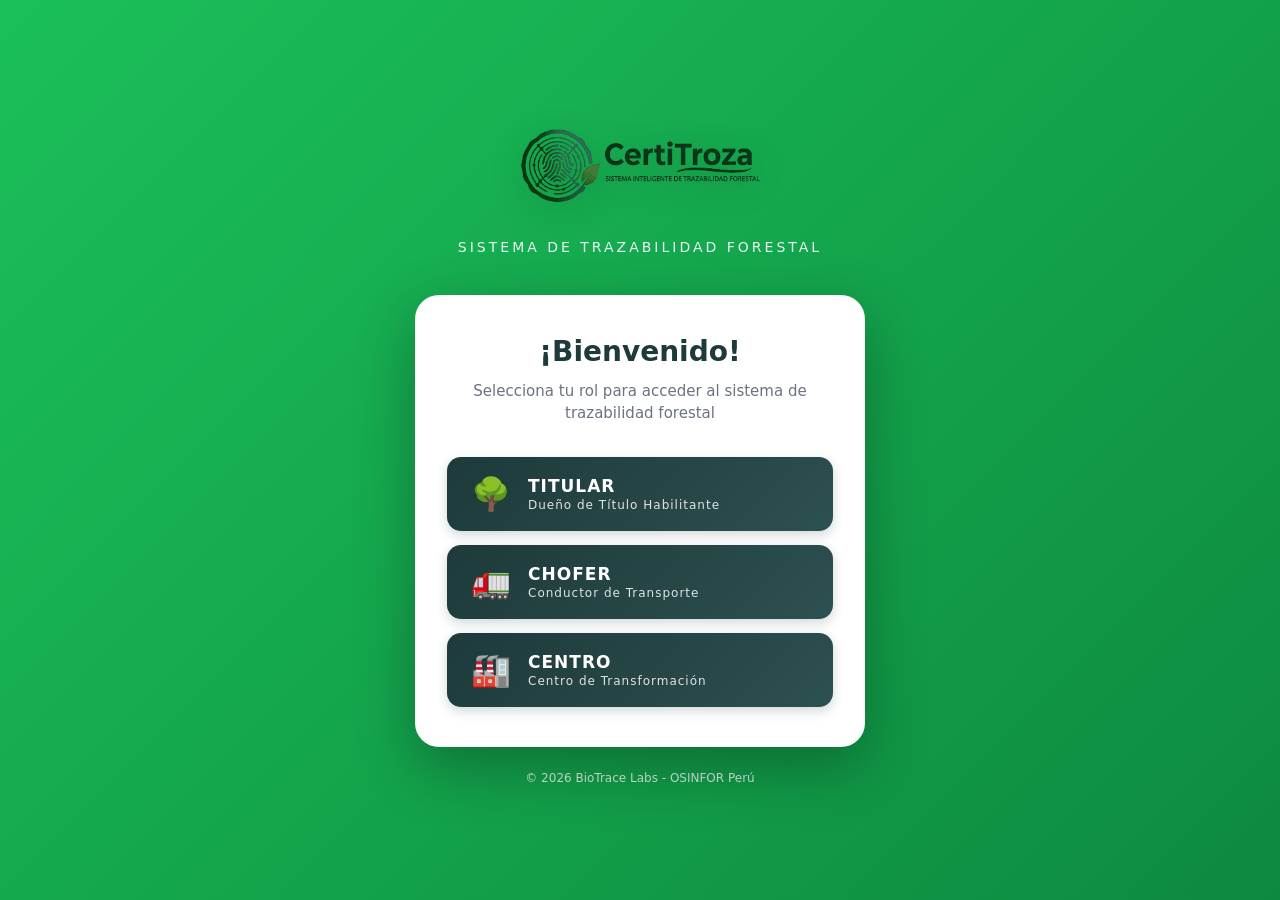
<file: biotrace/index.html>
<!DOCTYPE html>
<html lang="es">
<head>
  <meta charset="UTF-8">
  <meta name="viewport" content="width=device-width, initial-scale=1.0, maximum-scale=5.0, user-scalable=yes">
  <meta name="description" content="BioTrace Labs - Sistema de Trazabilidad Forestal">
  <meta name="theme-color" content="#1BC05A">
  <title>Bio Trace Labs</title>
  <link rel="stylesheet" href="css/style.css">
  <style>
    /* Página principal mejorada con logo */
    .main-container {
      min-height: 100vh;
      display: flex;
      flex-direction: column;
      align-items: center;
      justify-content: center;
      padding: 20px;
      background: linear-gradient(135deg, #1BC05A 0%, #0d8a3f 100%);
    }
    
    .logo-container {
      text-align: center;
      margin-bottom: 40px;
      animation: fadeInDown 0.8s ease;
    }
    
    @keyframes fadeInDown {
      from {
        opacity: 0;
        transform: translateY(-30px);
      }
      to {
        opacity: 1;
        transform: translateY(0);
      }
    }
    
    .logo-image {
      width: 260px;
      height: auto;
      margin: 0 auto 20px auto;
      border: none;
      outline: none;
      filter: drop-shadow(0 8px 16px rgba(0,0,0,0.2));
      animation: float 3s ease-in-out infinite;
      display: block;
    }
    
    @keyframes float {
      0%, 100% { transform: translateY(0px); }
      50% { transform: translateY(-10px); }
    }
    
    .brand-title {
      font-size: 32px;
      font-weight: 800;
      color: white;
      letter-spacing: 2px;
      text-shadow: 0 2px 8px rgba(0,0,0,0.2);
      margin-bottom: 8px;
    }
    
    .brand-subtitle {
      font-size: 14px;
      color: rgba(255,255,255,0.9);
      letter-spacing: 3px;
      text-transform: uppercase;
      font-weight: 500;
    }
    
    .welcome-section {
      background: white;
      border-radius: 24px;
      padding: 40px 32px;
      box-shadow: 0 20px 60px rgba(0,0,0,0.3);
      max-width: 450px;
      width: 100%;
      animation: fadeInUp 0.8s ease 0.2s both;
    }
    
    @keyframes fadeInUp {
      from {
        opacity: 0;
        transform: translateY(30px);
      }
      to {
        opacity: 1;
        transform: translateY(0);
      }
    }
    
    .welcome-title {
      font-size: 28px;
      font-weight: 700;
      color: #1E3A3A;
      text-align: center;
      margin-bottom: 12px;
    }
    
    .welcome-text {
      font-size: 15px;
      color: #6b7280;
      text-align: center;
      margin-bottom: 32px;
      line-height: 1.5;
    }
    
    .role-buttons {
      display: flex;
      flex-direction: column;
      gap: 14px;
    }
    
    .role-btn {
      display: flex;
      align-items: center;
      gap: 16px;
      padding: 18px 24px;
      background: linear-gradient(135deg, #1E3A3A 0%, #2d5050 100%);
      color: white;
      border-radius: 14px;
      text-decoration: none;
      font-size: 17px;
      font-weight: 700;
      letter-spacing: 1px;
      transition: all 0.3s ease;
      box-shadow: 0 4px 12px rgba(30, 58, 58, 0.2);
    }
    
    .role-btn:hover {
      transform: translateY(-3px);
      box-shadow: 0 8px 20px rgba(30, 58, 58, 0.4);
    }
    
    .role-btn:active {
      transform: translateY(-1px);
    }
    
    .role-icon {
      font-size: 32px;
      flex-shrink: 0;
    }
    
    .role-info {
      flex: 1;
      text-align: left;
    }
    
    .role-name {
      font-size: 17px;
      font-weight: 700;
      margin-bottom: 2px;
    }
    
    .role-desc {
      font-size: 12px;
      opacity: 0.85;
      font-weight: 400;
    }
    
    .footer-text {
      text-align: center;
      color: rgba(255,255,255,0.8);
      font-size: 12px;
      margin-top: 24px;
    }
    
    /* Responsive */
    @media (max-width: 700px) {
      .logo-image {
        width: 300px;
      }
      
      .brand-title {
        font-size: 26px;
      }
      
      .brand-subtitle {
        font-size: 12px;
      }
      
      .welcome-section {
        padding: 32px 24px;
      }
      
      .welcome-title {
        font-size: 24px;
      }
      
      .welcome-text {
        font-size: 14px;
        margin-bottom: 24px;
      }
      
      .role-btn {
        padding: 16px 20px;
        font-size: 16px;
      }
      
      .role-icon {
        font-size: 28px;
      }
      
      .role-name {
        font-size: 16px;
      }
      
      .role-desc {
        font-size: 11px;
      }
    }
    
    @media (max-width: 400px) {
      .logo-image {
        width: 300px;
      }
      
      .brand-title {
        font-size: 22px;
      }
      
      .welcome-section {
        padding: 24px 20px;
      }
      
      .welcome-title {
        font-size: 20px;
      }
      
      .role-btn {
        padding: 14px 16px;
        font-size: 15px;
      }
      
      .role-icon {
        font-size: 24px;
      }
    }
  </style>
</head>
<body>
  <div class="main-container">
    <!-- Logo y Marca -->
    <div class="logo-container">
      <img src="logo/logo_app_sinfondo1.png" alt="BioTrace Labs" class="logo-image">
      <div class="brand-title"></div>
      <div class="brand-subtitle">Sistema de Trazabilidad Forestal</div>
    </div>
    
    <!-- Sección de Bienvenida -->
    <div class="welcome-section">
      <h1 class="welcome-title">¡Bienvenido!</h1>
      <p class="welcome-text">
        Selecciona tu rol para acceder al sistema de trazabilidad forestal
      </p>
      
      <div class="role-buttons">
        <a href="pages/login.html?role=titular" class="role-btn">
          <span class="role-icon">🌳</span>
          <div class="role-info">
            <div class="role-name">TITULAR</div>
            <div class="role-desc">Dueño de Título Habilitante</div>
          </div>
        </a>
        
        <a href="pages/login.html?role=chofer" class="role-btn">
          <span class="role-icon">🚛</span>
          <div class="role-info">
            <div class="role-name">CHOFER</div>
            <div class="role-desc">Conductor de Transporte</div>
          </div>
        </a>
        
        <a href="pages/login.html?role=centro" class="role-btn">
          <span class="role-icon">🏭</span>
          <div class="role-info">
            <div class="role-name">CENTRO</div>
            <div class="role-desc">Centro de Transformación</div>
          </div>
        </a>
      </div>
    </div>
    
    <div class="footer-text">
      © 2026 BioTrace Labs - OSINFOR Perú
    </div>
  </div>
</body>
</html>
</file>
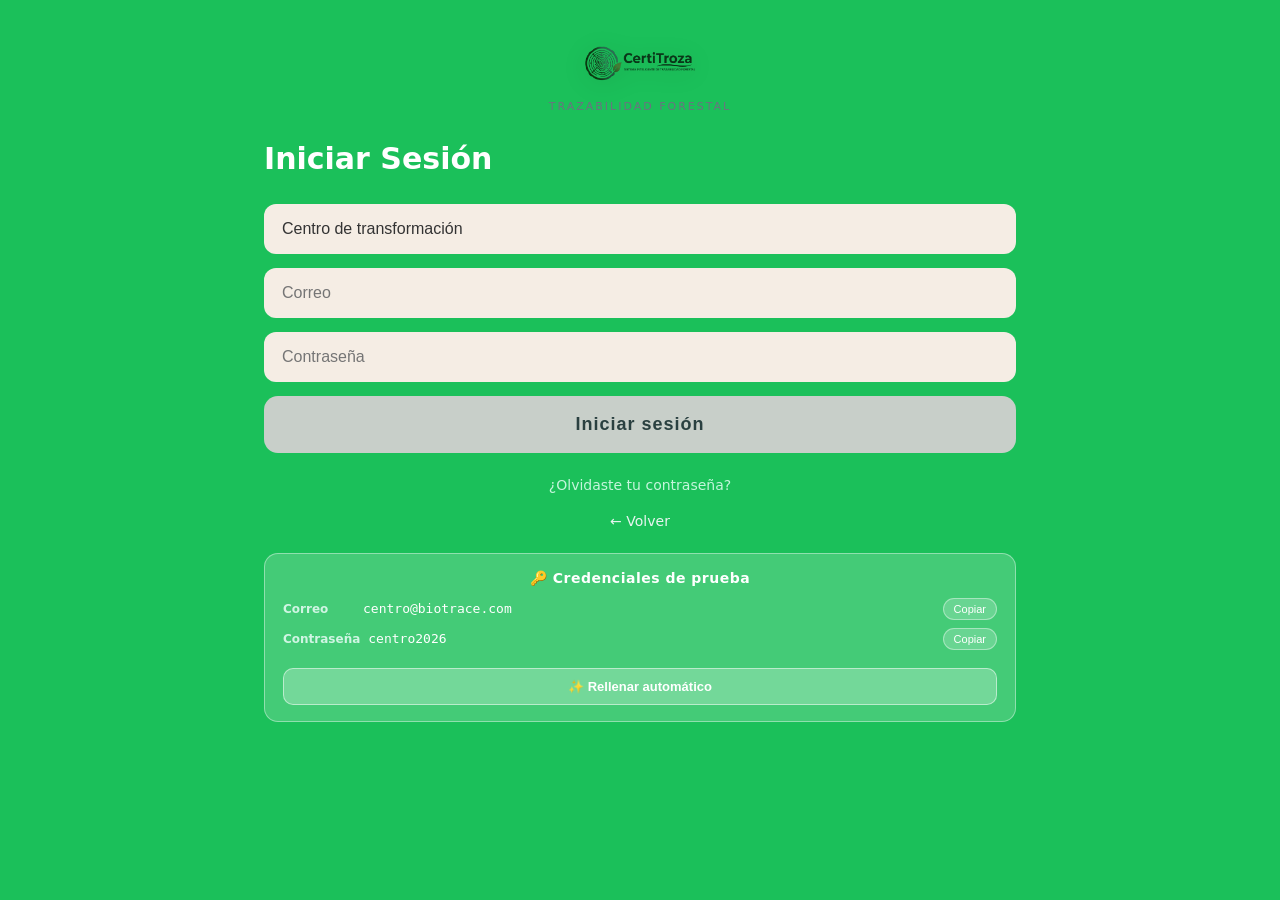
<file: biotrace/pages/centro_comparacion.html>
<!DOCTYPE html>
<html lang="es">
<head>
  <meta charset="UTF-8">
  <meta name="viewport" content="width=device-width, initial-scale=1.0">
  <title>Comparación de Trozas - BIO TRACE LABS</title>
  <link rel="stylesheet" href="../css/style.css">
  <style>
    .comparison-container {
      max-width: 600px;
      margin: 0 auto;
      padding: 20px;
    }

    .result-screen {
      display: flex;
      flex-direction: column;
      align-items: center;
      padding: 20px;
    }

    .result-header {
      background: #f0fdf4;
      border: 2px solid #86efac;
      padding: 20px;
      border-radius: 12px;
      width: 100%;
      margin-bottom: 20px;
      text-align: center;
    }

    .result-header.rejected {
      background: #fef2f2;
      border-color: #fca5a5;
    }

    .result-title {
      font-size: 24px;
      font-weight: bold;
      color: #166534;
      margin-bottom: 8px;
    }

    .result-header.rejected .result-title {
      color: #991b1b;
    }

    .result-subtitle {
      font-size: 14px;
      color: #666;
    }

    .images-comparison {
      display: grid;
      grid-template-columns: 1fr 1fr;
      gap: 16px;
      width: 100%;
      margin: 20px 0;
    }

    .image-box {
      background: #f8f9fa;
      padding: 12px;
      border-radius: 12px;
      border: 2px solid #e5e7eb;
      text-align: center;
    }

    .image-box img {
      width: 100%;
      height: 180px;
      object-fit: contain;
      border-radius: 8px;
      margin-bottom: 8px;
    }

    .image-label {
      font-size: 12px;
      color: #6b7280;
      font-weight: 600;
    }

    .similarity-section {
      width: 100%;
      background: white;
      padding: 20px;
      border-radius: 12px;
      box-shadow: 0 2px 8px rgba(0,0,0,0.1);
      margin: 20px 0;
    }

    .similarity-row {
      display: flex;
      justify-content: space-between;
      align-items: center;
      margin-bottom: 12px;
    }

    .similarity-label {
      font-weight: 600;
      color: #374151;
    }

    .similarity-value {
      font-weight: bold;
      font-size: 18px;
    }

    .similarity-value.high {
      color: #166534;
    }

    .similarity-value.low {
      color: #991b1b;
    }

    .progress-bar {
      width: 100%;
      height: 12px;
      background: #e5e7eb;
      border-radius: 6px;
      overflow: hidden;
      margin-bottom: 16px;
    }

    .progress-fill {
      height: 100%;
      transition: width 1s ease;
      border-radius: 6px;
    }

    .progress-fill.high {
      background: linear-gradient(90deg, #166534, #86efac);
    }

    .progress-fill.low {
      background: linear-gradient(90deg, #991b1b, #fca5a5);
    }

    .message-box {
      padding: 16px;
      border-radius: 8px;
      margin-bottom: 16px;
      font-size: 14px;
      line-height: 1.5;
    }

    .message-box.success {
      background: #dcfce7;
      border-left: 4px solid #166534;
      color: #166534;
    }

    .message-box.error {
      background: #fee2e2;
      border-left: 4px solid #991b1b;
      color: #991b1b;
    }

    .metrics-details {
      background: #f8f9fa;
      padding: 16px;
      border-radius: 8px;
      font-size: 13px;
    }

    .metric-item {
      display: flex;
      justify-content: space-between;
      padding: 8px 0;
      border-bottom: 1px solid #e5e7eb;
    }

    .metric-item:last-child {
      border-bottom: none;
    }

    /* Responsive Improvements */
    @media (max-width: 900px) {
      .comparison-container {
        padding: 16px;
      }
      
      .images-comparison {
        grid-template-columns: 1fr;
        gap: 12px;
      }
      
      .image-box img {
        height: 200px;
      }
    }
    
    @media (max-width: 640px) {
      .comparison-container {
        padding: 12px;
      }
      
      .module-title {
        font-size: 16px !important;
      }
      
      .field-label {
        font-size: 14px !important;
      }
      
      .result-title {
        font-size: 20px;
      }
      
      .result-subtitle {
        font-size: 13px;
      }
      
      .result-header {
        padding: 16px;
      }
      
      .image-box {
        padding: 10px;
      }
      
      .image-box img {
        height: 160px;
      }
      
      .similarity-section {
        padding: 16px;
      }
      
      .similarity-label {
        font-size: 13px;
      }
      
      .similarity-value {
        font-size: 16px;
      }
      
      .message-box {
        padding: 12px;
        font-size: 13px;
      }
      
      .metrics-details {
        padding: 12px;
        font-size: 12px;
      }
      
      .metric-item {
        font-size: 12px;
      }
    }
    
    @media (max-width: 380px) {
      .result-title {
        font-size: 18px;
      }
      
      .image-box img {
        height: 140px;
      }
      
      .similarity-section {
        padding: 12px;
      }
    }
    
    @media (max-width: 768px) {
      .images-comparison {
        grid-template-columns: 1fr;
      }
    }
  </style>
</head>
<body class="mint-bg">
  <!-- Form View -->
  <div class="screen" id="formView">
    <div class="comparison-container">
      <h2 class="module-title" style="text-align: center; margin-bottom: 24px;">
        Verificación por Comparación de Imágenes
      </h2>
      
      <div class="field-group">
        <label class="field-label">Código del trozo recibido *</label>
        <input id="codigoTrozo" type="text" class="input-field-dark" placeholder="TRZ-2026-LOT-000001">
      </div>

      <div class="field-group">
        <label class="field-label">Fotografía del corte transversal *</label>
        <p style="font-size: 12px; color: #666; margin-bottom: 8px;">
          Toma una foto del corte transversal de la troza recibida. Se comparará automáticamente con la foto original.
        </p>
        <label class="photo-upload" for="fotoCorte">
          <span class="camera-icon" id="icon1">📸</span>
          <img id="prev1" class="photo-preview" style="display:none">
          <input id="fotoCorte" type="file" accept="image/*" capture="environment" style="display:none" onchange="previewImg(this,'prev1','icon1')">
        </label>
      </div>

      <div class="field-group">
        <label class="field-label">Observaciones</label>
        <textarea id="observaciones" class="input-field-dark" rows="3" placeholder="Estado de la madera, condiciones de recepción..."></textarea>
      </div>

      <div id="errMsg" class="alert" style="display:none"></div>
      
      <button onclick="realizarComparacion()" class="btn btn-outline-dark" style="width: 100%;">
        🔬 Registrar y Comparar Imágenes ›
      </button>
      
      <a href="centro_dashboard.html" class="back-link">← Volver</a>
    </div>
  </div>

  <!-- Loading View -->
  <div class="screen center-screen" id="loadingView" style="display:none">
    <div class="dark-teal-header-full">
      <h3 class="module-title">Procesando comparación de imágenes</h3>
    </div>
    <div style="font-size:130px; margin:32px 0">🔬</div>
    <p class="searching-text">Analizando patrones de madera...</p>
    <p style="font-size: 13px; color: #666; margin-top: 8px;">
      Detectando círculo del corte<br>
      Comparando estructuras y anillos<br>
      Calculando similitud
    </p>
    <div class="spinner"></div>
  </div>

  <!-- Result View -->
  <div class="screen" id="resultView" style="display:none">
    <div class="result-screen">
      <div id="resultContent"></div>
      <a href="centro_dashboard.html" class="btn btn-dark" style="margin-top:20px; width: 100%; max-width: 300px;">
        REGRESAR AL INICIO
      </a>
    </div>
  </div>

  <script>
    // Verificar autenticación
    if (sessionStorage.getItem('btl_role') !== 'centro_transformacion') {
      location.href = '../pages/login.html?role=centro';
    }

    // Obtener ID del centro (puedes ajustar esto según tu sistema de auth)
    const CENTRO_ID = sessionStorage.getItem('btl_centro_id') || 1;
    const API_BASE = window.location.origin;

    function previewImg(input, prevId, iconId) {
      const file = input.files[0];
      if (!file) return;
      
      const reader = new FileReader();
      reader.onload = e => {
        document.getElementById(prevId).src = e.target.result;
        document.getElementById(prevId).style.display = 'block';
        document.getElementById(iconId).style.display = 'none';
      };
      reader.readAsDataURL(file);
    }

    async function realizarComparacion() {
      const codigo = document.getElementById('codigoTrozo').value.trim();
      const fotoInput = document.getElementById('fotoCorte');
      const observaciones = document.getElementById('observaciones').value;
      const errEl = document.getElementById('errMsg');

      // Validaciones
      if (!codigo) {
        errEl.textContent = 'Por favor ingresa el código del trozo.';
        errEl.style.display = 'block';
        return;
      }

      if (!fotoInput.files[0]) {
        errEl.textContent = 'Por favor sube una foto del corte transversal.';
        errEl.style.display = 'block';
        return;
      }

      errEl.style.display = 'none';

      // Mostrar loading
      document.getElementById('formView').style.display = 'none';
      document.getElementById('loadingView').style.display = 'flex';

      try {
        // Preparar FormData
        const formData = new FormData();
        formData.append('centro_id', CENTRO_ID);
        formData.append('codigo_trozo', codigo);
        formData.append('observaciones', observaciones);
        formData.append('foto_corteza', fotoInput.files[0]);

        // Llamar a la API de comparación
        const response = await fetch(`${API_BASE}/api/traz/recepcion`, {
          method: 'POST',
          body: formData
        });

        const result = await response.json();

        // Ocultar loading
        document.getElementById('loadingView').style.display = 'none';

        if (result.success) {
          // Mostrar resultado
          mostrarResultado(result);
          document.getElementById('resultView').style.display = 'flex';
        } else {
          // Mostrar error
          alert('Error: ' + (result.error || 'No se pudo procesar la comparación'));
          document.getElementById('formView').style.display = 'block';
        }

      } catch (error) {
        console.error('Error:', error);
        document.getElementById('loadingView').style.display = 'none';
        alert('Error de conexión. Verifica que el servidor esté corriendo.');
        document.getElementById('formView').style.display = 'block';
      }
    }

    function mostrarResultado(data) {
      const { resultado, motivo_resultado, similitud_porcentaje, comparacion_imagenes, verificacion, foto_original_url, foto_recepcion_url } = data;
      
      const aprobado = resultado === 'APROBADO';
      const tieneComparacion = comparacion_imagenes && comparacion_imagenes.success;
      const trozo = verificacion?.trozo || {};

      let html = `
        <div class="result-header ${aprobado ? '' : 'rejected'}">
          <div class="result-title">${aprobado ? '✅ APROBADO' : '❌ RECHAZADO'}</div>
          <div class="result-subtitle">${motivo_resultado || ''}</div>
        </div>
      `;

      // Información del trozo
      if (trozo.codigo_unico_trozo) {
        html += `
          <div class="similarity-section">
            <h4 style="margin: 0 0 16px 0; color: #0d3b2e;">Información del Trozo</h4>
            <div class="metric-item">
              <span>Código:</span>
              <span style="font-weight: 600;">${trozo.codigo_unico_trozo}</span>
            </div>
            <div class="metric-item">
              <span>Especie:</span>
              <span style="font-weight: 600;">${trozo.especie || '—'}</span>
            </div>
            <div class="metric-item">
              <span>Parcela:</span>
              <span>${trozo.numero_parcela || '—'}</span>
            </div>
            <div class="metric-item">
              <span>DAP:</span>
              <span>${trozo.dap_cm || '—'} cm</span>
            </div>
            <div class="metric-item">
              <span>Titular:</span>
              <span>${trozo.titular_nombre || '—'}</span>
            </div>
          </div>
        `;
      }

      // Comparación de imágenes
      if (tieneComparacion) {
        const coincide = comparacion_imagenes.coincide;
        const metricas = comparacion_imagenes.metricas_detalladas || {};
        
        html += `
          <div class="similarity-section">
            <h4 style="margin: 0 0 16px 0; color: #0d3b2e;">📸 Comparación de Imágenes</h4>
            
            ${foto_original_url && foto_recepcion_url ? `
              <div class="images-comparison">
                <div class="image-box">
                  <img src="${foto_original_url}" alt="Foto Original">
                  <div class="image-label">📷 Foto Original (Titular)</div>
                </div>
                <div class="image-box">
                  <img src="${foto_recepcion_url}" alt="Foto Recepción">
                  <div class="image-label">📷 Foto Recepción (Centro)</div>
                </div>
              </div>
            ` : ''}
            
            <div class="similarity-row">
              <span class="similarity-label">Similitud Total:</span>
              <span class="similarity-value ${coincide ? 'high' : 'low'}">
                ${similitud_porcentaje}% - ${comparacion_imagenes.nivel_similitud}
              </span>
            </div>
            
            <div class="progress-bar">
              <div class="progress-fill ${coincide ? 'high' : 'low'}" 
                   style="width: ${similitud_porcentaje}%"></div>
            </div>
            
            <div class="message-box ${coincide ? 'success' : 'error'}">
              ${comparacion_imagenes.mensaje}
            </div>
            
            <details>
              <summary style="cursor: pointer; font-weight: 600; margin-bottom: 12px;">
                Ver Métricas Detalladas
              </summary>
              <div class="metrics-details">
                <div class="metric-item">
                  <span>SSIM (Estructura):</span>
                  <span style="font-weight: 600;">${metricas.ssim || 0}%</span>
                </div>
                <div class="metric-item">
                  <span>Histograma (Color):</span>
                  <span style="font-weight: 600;">${metricas.histograma || 0}%</span>
                </div>
                <div class="metric-item">
                  <span>Features (Patrones):</span>
                  <span style="font-weight: 600;">${metricas.features || 0}%</span>
                </div>
                <div class="metric-item">
                  <span>Coincidencias encontradas:</span>
                  <span style="font-weight: 600;">${metricas.num_coincidencias_features || 0} matches</span>
                </div>
              </div>
            </details>
          </div>
        `;
      }

      document.getElementById('resultContent').innerHTML = html;
    }
  </script>
</body>
</html>
</file>
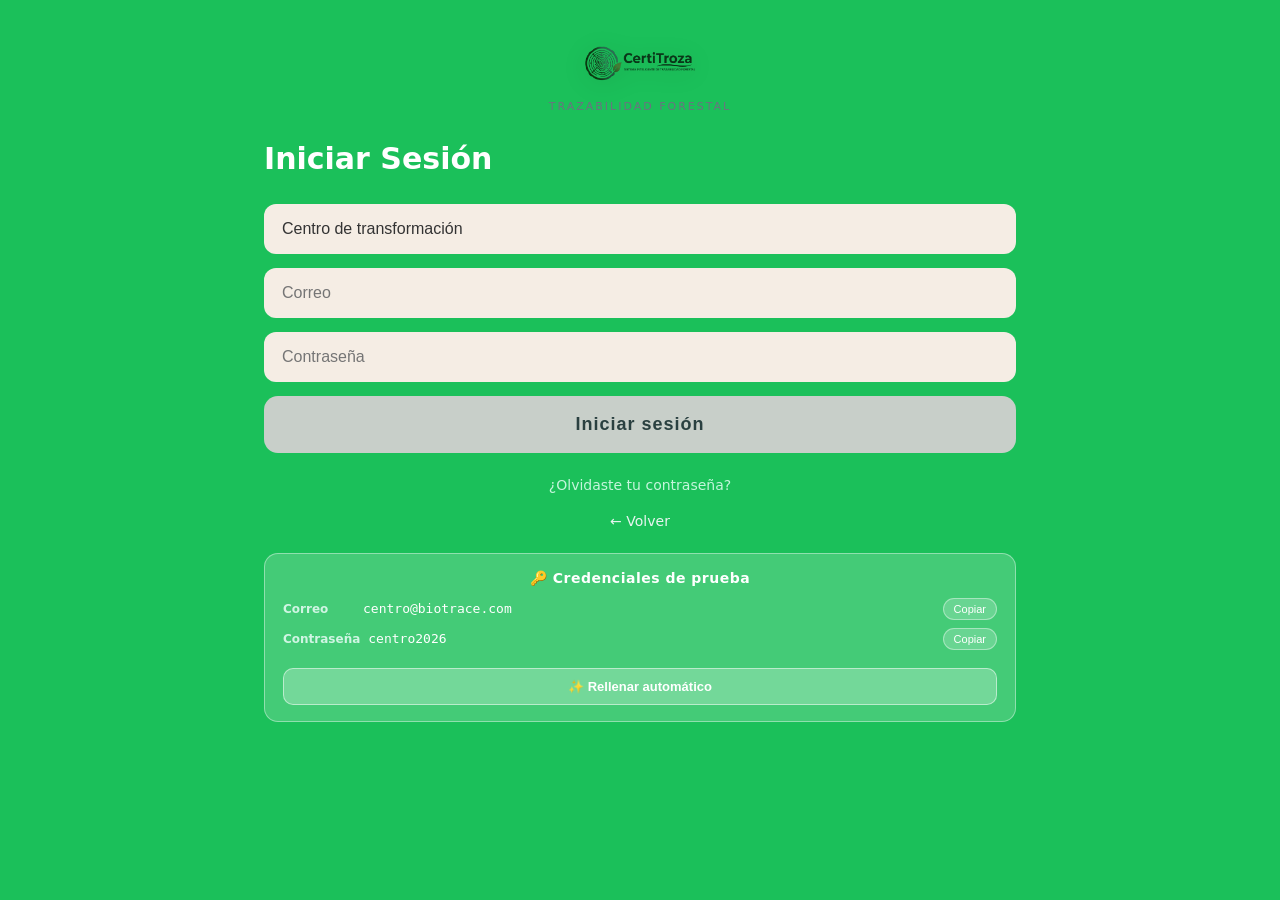
<file: biotrace/pages/centro_dashboard.html>
<!DOCTYPE html>
<html lang="es">
<head>
  <meta charset="UTF-8">
  <meta name="viewport" content="width=device-width, initial-scale=1.0, maximum-scale=1.0, user-scalable=no">
  <title>Dashboard Centro - BioTrace</title>
  <link rel="stylesheet" href="../css/style.css">
  <style>
    * {
      box-sizing: border-box;
    }
    
    body {
      margin: 0;
      padding: 0;
      font-family: -apple-system, BlinkMacSystemFont, 'Segoe UI', Roboto, sans-serif;
    }
    
    .dashboard-container {
      max-width: 100%;
      margin: 0;
      padding: 12px;
    }
    
    @media (min-width: 768px) {
      .dashboard-container {
        max-width: 1200px;
        margin: 0 auto;
        padding: 20px;
      }
    }
    
    .welcome-banner {
      background: linear-gradient(135deg, #7c3aed 0%, #a78bfa 100%);
      color: white;
      padding: 20px 15px;
      border-radius: 12px;
      margin-bottom: 15px;
      text-align: center;
      display: flex;
      flex-direction: column;
      align-items: center;
      gap: 12px;
    }
    
    .banner-logo {
      width: 60px;
      height: auto;
      margin: 0 auto;
      border: none;
      outline: none;
      display: block;
      filter: brightness(0) invert(1);
      opacity: 0.95;
    }
    
    .welcome-banner h1 {
      margin: 0;
      font-size: 20px;
      font-weight: 700;
    }
    
    .welcome-banner p {
      margin: 0;
      font-size: 13px;
      opacity: 0.9;
    }
    
    @media (min-width: 768px) {
      .welcome-banner {
        padding: 30px;
        border-radius: 16px;
        margin-bottom: 30px;
      }
      
      .welcome-banner h1 {
        font-size: 32px;
        margin-bottom: 10px;
      }
      
      .welcome-banner p {
        font-size: 16px;
      }
    }
    
    .stats-grid {
      display: grid;
      grid-template-columns: repeat(2, 1fr);
      gap: 8px;
      margin-bottom: 15px;
    }
    
    @media (min-width: 768px) {
      .stats-grid {
        grid-template-columns: repeat(auto-fit, minmax(200px, 1fr));
        gap: 20px;
        margin-bottom: 30px;
      }
    }
    
    .stat-card {
      background: white;
      padding: 12px 8px;
      border-radius: 10px;
      box-shadow: 0 2px 8px rgba(0,0,0,0.08);
      text-align: center;
    }
    
    .stat-number {
      font-size: 22px;
      font-weight: 700;
      color: #7c3aed;
      margin: 6px 0;
    }
    
    .stat-label {
      font-size: 10px;
      color: #6b7280;
      text-transform: uppercase;
      letter-spacing: 0.3px;
    }
    
    @media (min-width: 768px) {
      .stat-card {
        padding: 24px;
        border-radius: 12px;
      }
      
      .stat-number {
        font-size: 36px;
        margin: 10px 0;
      }
      
      .stat-label {
        font-size: 14px;
        letter-spacing: 0.5px;
      }
    }
    
    .action-buttons {
      display: grid;
      grid-template-columns: 1fr;
      gap: 10px;
      margin-bottom: 15px;
    }
    
    @media (min-width: 768px) {
      .action-buttons {
        grid-template-columns: repeat(auto-fit, minmax(200px, 1fr));
        gap: 15px;
        margin-bottom: 30px;
      }
    }
    
    .action-btn {
      background: linear-gradient(135deg, #7c3aed 0%, #a78bfa 100%);
      color: white;
      padding: 15px;
      border-radius: 10px;
      text-decoration: none;
      text-align: center;
      transition: transform 0.2s;
      font-weight: 600;
      font-size: 14px;
      display: block;
    }
    
    .action-btn:active {
      transform: scale(0.98);
    }
    
    @media (min-width: 768px) {
      .action-btn {
        padding: 20px;
        border-radius: 12px;
        font-size: 16px;
      }
      
      .action-btn:hover {
        transform: translateY(-3px);
        box-shadow: 0 6px 20px rgba(124, 58, 237, 0.3);
      }
    }
    
    .section-title {
      font-size: 24px;
      font-weight: 700;
      color: #7c3aed;
      margin: 30px 0 20px 0;
      display: flex;
      align-items: center;
      gap: 10px;
    }
    
    .table-container {
      background: white;
      border-radius: 12px;
      padding: 20px;
      box-shadow: 0 2px 8px rgba(0,0,0,0.1);
      overflow-x: auto;
    }
    
    .data-table {
      width: 100%;
      border-collapse: collapse;
    }
    
    .data-table th {
      background: #f3f4f6;
      padding: 12px;
      text-align: left;
      font-weight: 600;
      color: #374151;
      font-size: 13px;
      text-transform: uppercase;
      letter-spacing: 0.5px;
    }
    
    .data-table td {
      padding: 12px;
      border-bottom: 1px solid #e5e7eb;
      font-size: 14px;
    }
    
    .data-table tr:hover {
      background: #f9fafb;
    }
    
    .badge {
      display: inline-block;
      padding: 4px 12px;
      border-radius: 12px;
      font-size: 12px;
      font-weight: 600;
      text-transform: uppercase;
    }
    
    .badge-success {
      background: #d4edda;
      color: #155724;
    }
    
    .badge-danger {
      background: #f8d7da;
      color: #721c24;
    }
    
    .badge-info {
      background: #d1ecf1;
      color: #0c5460;
    }
    
    .btn-link {
      color: #7c3aed;
      text-decoration: underline;
      cursor: pointer;
      font-weight: 600;
    }
    
    .empty-state {
      text-align: center;
      padding: 60px 20px;
      color: #6b7280;
    }
    
    .empty-state-icon {
      font-size: 64px;
      margin-bottom: 20px;
    }
    
    /* Additional Responsive Improvements */
    @media (max-width: 480px) {
      .welcome-banner h1 {
        font-size: 18px;
      }
      
      .welcome-banner p {
        font-size: 12px;
      }
      
      .stats-grid {
        grid-template-columns: 1fr 1fr;
        gap: 6px;
      }
      
      .stat-card {
        padding: 10px 6px;
      }
      
      .stat-number {
        font-size: 20px;
      }
      
      .stat-label {
        font-size: 9px;
      }
      
      .action-buttons {
        gap: 8px;
      }
      
      .action-btn {
        padding: 12px;
        font-size: 13px;
      }
      
      .section-title {
        font-size: 20px;
        margin: 20px 0 15px 0;
      }
      
      .table-container {
        padding: 12px;
        border-radius: 10px;
      }
      
      .data-table th {
        padding: 8px 6px;
        font-size: 10px;
      }
      
      .data-table td {
        padding: 8px 6px;
        font-size: 11px;
      }
      
      .badge {
        padding: 3px 10px;
        font-size: 10px;
      }
      
      .btn-link {
        font-size: 11px;
      }
      
      .empty-state {
        padding: 40px 15px;
      }
      
      .empty-state-icon {
        font-size: 48px;
      }
    }
    
    /* Cards para móvil */
    .desktop-only {
      display: block;
    }
    
    .mobile-only {
      display: none;
    }
    
    @media (max-width: 768px) {
      .desktop-only {
        display: none !important;
      }
      
      .mobile-only {
        display: block !important;
      }
      
      .cards-container {
        display: flex;
        flex-direction: column;
        gap: 12px;
      }
      
      .recepcion-card-mobile {
        background: white;
        border-radius: 12px;
        padding: 16px;
        box-shadow: 0 2px 8px rgba(0,0,0,0.08);
        border-left: 4px solid #7c3aed;
      }
      
      .recepcion-card-mobile.aprobado {
        border-left-color: #10b981;
      }
      
      .recepcion-card-mobile.rechazado {
        border-left-color: #ef4444;
      }
      
      .card-header-mobile {
        display: flex;
        justify-content: space-between;
        align-items: flex-start;
        margin-bottom: 12px;
        gap: 8px;
      }
      
      .card-codigo-mobile {
        font-weight: 700;
        font-size: 15px;
        color: #1f2937;
        word-break: break-all;
        flex: 1;
      }
      
      .card-badge-mobile {
        flex-shrink: 0;
      }
      
      .card-info-mobile {
        display: grid;
        grid-template-columns: 1fr 1fr;
        gap: 10px;
        margin-bottom: 12px;
      }
      
      .card-info-item-mobile {
        display: flex;
        flex-direction: column;
        gap: 2px;
      }
      
      .card-info-label-mobile {
        font-size: 11px;
        color: #6b7280;
        font-weight: 600;
        text-transform: uppercase;
        letter-spacing: 0.5px;
      }
      
      .card-info-value-mobile {
        font-size: 14px;
        color: #1f2937;
        font-weight: 600;
      }
      
      .card-actions-mobile {
        display: flex;
        gap: 8px;
        margin-top: 12px;
        padding-top: 12px;
        border-top: 1px solid #e5e7eb;
      }
      
      .card-btn-mobile {
        flex: 1;
        padding: 10px;
        border-radius: 8px;
        font-size: 13px;
        font-weight: 600;
        text-align: center;
        border: none;
        cursor: pointer;
        transition: all 0.2s;
      }
      
      .card-btn-primary-mobile {
        background: #7c3aed;
        color: white;
      }
      
      .card-btn-secondary-mobile {
        background: #f3f4f6;
        color: #374151;
      }
      
      .card-btn-mobile:active {
        transform: scale(0.95);
      }
    }
    
    /* Action buttons responsive */
    @media (max-width: 640px) {
      .action-buttons {
        display: flex;
        flex-direction: column;
        gap: 10px;
        margin-bottom: 20px;
      }
      
      .action-btn {
        width: 100%;
        text-align: center;
        padding: 16px;
        font-size: 15px;
        display: flex;
        align-items: center;
        justify-content: center;
        gap: 8px;
      }
      
      /* Mejorar section hint */
      .section-hint {
        display: block;
        padding: 8px 12px;
        background: #f0f9ff;
        border-left: 3px solid #0ea5e9;
        border-radius: 4px;
        margin: -8px 0 16px 0 !important;
      }
      
      /* Título de sección más compacto */
      .section-title {
        font-size: 18px;
        margin: 20px 0 12px 0;
      }
      
      /* Mejorar back link */
      .back-link {
        display: block;
        text-align: center;
        padding: 12px;
        background: #f3f4f6;
        border-radius: 8px;
        color: #1f2937;
        font-weight: 600;
        margin-top: 24px;
      }
    }
    
    /* Extra pequeño */
    @media (max-width: 380px) {
      .section-hint {
        font-size: 11px !important;
      }
      
      .data-table {
        font-size: 11px;
      }
      
      .badge {
        padding: 2px 6px;
        font-size: 9px;
      }
    }
  </style>
</head>
<body class="mint-bg">
  <div class="dashboard-container">
    <div class="welcome-banner">
      <img src="../logo/logo_app_sinfondo1.png" alt="BioTrace" class="banner-logo">
      <h1>🏭 Dashboard Centro de Transformación</h1>
      <p id="userName">Bienvenido al Sistema BioTrace</p>
    </div>
    
    <div class="stats-grid">
      <div class="stat-card">
        <div class="stat-label">Total Recepciones</div>
        <div class="stat-number" id="stat-total">0</div>
      </div>
      <div class="stat-card">
        <div class="stat-label">Aprobados</div>
        <div class="stat-number" id="stat-aprobados" style="color: #10b981;">0</div>
      </div>
      <div class="stat-card">
        <div class="stat-label">Rechazados</div>
        <div class="stat-number" id="stat-rechazados" style="color: #ef4444;">0</div>
      </div>
      <div class="stat-card">
        <div class="stat-label">En Tránsito</div>
        <div class="stat-number" id="stat-transito">0</div>
      </div>
    </div>
    
    <div class="action-buttons">
      <a href="centro_scan.html" class="action-btn">📱 Escanear QR</a>
      <a href="centro_comparacion.html" class="action-btn">🔬 Análisis de Corte</a>
      <a href="/chatbot" class="action-btn">🤖 Chatbot IA</a>
    </div>
    
    <h2 class="section-title">📋 Historial de Recepciones</h2>
    <p class="section-hint" style="font-size: 13px; color: #6b7280; margin: -12px 0 16px 0; text-align: center;">
      💡 Desliza la tabla hacia los lados para ver todas las columnas
    </p>
    
    <!-- Vista tabla desktop -->
    <div class="table-container desktop-only">
      <table class="data-table" id="tablaRecepciones">
        <thead>
          <tr>
            <th>Código Trozo</th>
            <th>Especie</th>
            <th>Titular</th>
            <th>Volumen (m³)</th>
            <th>Similitud (%)</th>
            <th>Resultado</th>
            <th>Fecha</th>
            <th>Acciones</th>
          </tr>
        </thead>
        <tbody id="recepcionesBody">
          <tr>
            <td colspan="8" class="empty-state">
              <div class="empty-state-icon">📦</div>
              <div>Cargando recepciones...</div>
            </td>
          </tr>
        </tbody>
      </table>
    </div>
    
    <!-- Vista cards móvil -->
    <div class="cards-container mobile-only" id="recepcionesCards">
      <div class="empty-state">
        <div class="empty-state-icon">📦</div>
        <div>Cargando recepciones...</div>
      </div>
    </div>
    
    <h2 class="section-title">🚛 Envíos Pendientes (En Tránsito)</h2>
    
    <div class="table-container">
      <table class="data-table" id="tablaPendientes">
        <thead>
          <tr>
            <th>Código Trozo</th>
            <th>Especie</th>
            <th>Chofer</th>
            <th>Origen</th>
            <th>Estado</th>
            <th>Acciones</th>
          </tr>
        </thead>
        <tbody id="pendientesBody">
          <tr>
            <td colspan="6" class="empty-state">
              <div>Cargando envíos pendientes...</div>
            </td>
          </tr>
        </tbody>
      </table>
    </div>
    
    <a href="../index.html" class="back-link" style="margin-top: 30px; display: inline-block;">← Salir</a>
  </div>
  
  <script>
    // Verificar autenticación
    const rol = sessionStorage.getItem('btl_role');
    if (rol !== 'centro_transformacion' && rol !== 'centro') {
      location.href = '../pages/login.html?role=centro';
    }
    
    const usuario_id = sessionStorage.getItem('btl_user_id');
    const userName = sessionStorage.getItem('btl_user_name');
    
    if (userName) {
      document.getElementById('userName').textContent = `Bienvenido, ${userName}`;
    }
    
    // Cargar estadísticas
    async function cargarEstadisticas() {
      try {
        const response = await fetch(`http://localhost:5000/api/traz/stats/${usuario_id}?rol=centro`);
        const result = await response.json();
        
        if (result.success) {
          document.getElementById('stat-total').textContent = result.stats.total_recepciones || 0;
          document.getElementById('stat-aprobados').textContent = result.stats.aprobados || 0;
          document.getElementById('stat-rechazados').textContent = result.stats.rechazados || 0;
          document.getElementById('stat-transito').textContent = result.stats.pendientes || 0;
        }
      } catch (error) {
        console.error('Error al cargar estadísticas:', error);
      }
    }
    
    // Cargar historial de recepciones
    async function cargarRecepciones() {
      try {
        const response = await fetch(`http://localhost:5000/api/traz/pedidos/${usuario_id}`);
        const result = await response.json();
        
        const tbody = document.getElementById('recepcionesBody');
        const cardsContainer = document.getElementById('recepcionesCards');
        
        if (result.success && result.pedidos && result.pedidos.length > 0) {
          // Vista tabla (desktop)
          tbody.innerHTML = result.pedidos.map(recepcion => {
            const resultadoBadge = recepcion.resultado_verificacion === 'APROBADO' ?
              '<span class="badge badge-success">Aprobado</span>' :
              '<span class="badge badge-danger">Rechazado</span>';
            
            const fecha = new Date(recepcion.fecha_recepcion).toLocaleDateString('es-PE');
            const similitud = recepcion.similitud_porcentaje || 0;
            
            return `
              <tr>
                <td><strong>${recepcion.codigo_unico_trozo}</strong></td>
                <td>${recepcion.especie}</td>
                <td>${recepcion.titular_nombre}</td>
                <td>${recepcion.volumen_m3}</td>
                <td>${similitud.toFixed(1)}%</td>
                <td>${resultadoBadge}</td>
                <td>${fecha}</td>
                <td>
                  <button class="btn-link" onclick="verDetalle('${recepcion.codigo_unico_trozo}')">Ver detalle</button>
                </td>
              </tr>
            `;
          }).join('');
          
          // Vista cards (móvil)
          cardsContainer.innerHTML = result.pedidos.map(recepcion => {
            const resultado = recepcion.resultado_verificacion === 'APROBADO';
            const resultadoBadge = resultado ?
              '<span class="badge badge-success">Aprobado</span>' :
              '<span class="badge badge-danger">Rechazado</span>';
            const estadoClass = resultado ? 'aprobado' : 'rechazado';
            const fecha = new Date(recepcion.fecha_recepcion).toLocaleDateString('es-PE');
            const similitud = recepcion.similitud_porcentaje || 0;
            
            return `
              <div class="recepcion-card-mobile ${estadoClass}">
                <div class="card-header-mobile">
                  <div class="card-codigo-mobile">${recepcion.codigo_unico_trozo}</div>
                  <div class="card-badge-mobile">${resultadoBadge}</div>
                </div>
                <div class="card-info-mobile">
                  <div class="card-info-item-mobile">
                    <span class="card-info-label-mobile">Especie</span>
                    <span class="card-info-value-mobile">${recepcion.especie}</span>
                  </div>
                  <div class="card-info-item-mobile">
                    <span class="card-info-label-mobile">Titular</span>
                    <span class="card-info-value-mobile">${recepcion.titular_nombre}</span>
                  </div>
                  <div class="card-info-item-mobile">
                    <span class="card-info-label-mobile">Volumen</span>
                    <span class="card-info-value-mobile">${recepcion.volumen_m3} m³</span>
                  </div>
                  <div class="card-info-item-mobile">
                    <span class="card-info-label-mobile">Similitud</span>
                    <span class="card-info-value-mobile">${similitud.toFixed(1)}%</span>
                  </div>
                </div>
                <div class="card-info-item-mobile" style="grid-column: 1/-1; margin-top: 8px;">
                  <span class="card-info-label-mobile">Fecha</span>
                  <span class="card-info-value-mobile">${fecha}</span>
                </div>
                <div class="card-actions-mobile">
                  <button class="card-btn-mobile card-btn-primary-mobile" onclick="verDetalle('${recepcion.codigo_unico_trozo}')">
                    Ver detalle completo
                  </button>
                </div>
              </div>
            `;
          }).join('');
        } else {
          tbody.innerHTML = `
            <tr>
              <td colspan="8" class="empty-state">
                <div class="empty-state-icon">📦</div>
                <div>No hay recepciones registradas todavía.</div>
                <br>
                <a href="centro_scan.html" class="btn-link">Escanear primer trozo</a>
              </td>
            </tr>
          `;
          cardsContainer.innerHTML = `
            <div class="empty-state">
              <div class="empty-state-icon">📦</div>
              <div>No hay recepciones registradas todavía.</div>
              <br>
              <a href="centro_scan.html" class="btn-link">Escanear primer trozo</a>
            </div>
          `;
        }
      } catch (error) {
        console.error('Error al cargar recepciones:', error);
        document.getElementById('recepcionesBody').innerHTML = `
          <tr>
            <td colspan="8" class="empty-state">
              <div style="color: #dc3545;">Error al cargar las recepciones</div>
            </td>
          </tr>
        `;
        document.getElementById('recepcionesCards').innerHTML = `
          <div class="empty-state">
            <div style="color: #dc3545;">Error al cargar las recepciones</div>
          </div>
        `;
      }
    }
    
    // Cargar envíos pendientes (en tránsito)
    async function cargarPendientes() {
      try {
        // Obtener todas las guías que están en tránsito
        const response = await fetch(`http://localhost:5000/api/traz/stats`);
        const result = await response.json();
        
        // Esta es una aproximación, idealmente necesitamos un endpoint específico
        // Por ahora mostraremos un mensaje
        const tbody = document.getElementById('pendientesBody');
        tbody.innerHTML = `
          <tr>
            <td colspan="6" class="empty-state">
              <div>📦 ${result.stats?.en_transito || 0} trozos en tránsito en el sistema</div>
              <br>
              <small style="color: #6b7280;">Escanea el QR al recibir un trozo para verificarlo</small>
            </td>
          </tr>
        `;
      } catch (error) {
        console.error('Error al cargar pendientes:', error);
      }
    }
    
    function verDetalle(codigo) {
      alert(`Ver detalle completo del trozo: ${codigo}`);
      // Implementar modal o página de detalle
    }
    
    function verRutaChofer(codigo) {
      location.href = `tracking_ruta.html?codigo=${codigo}`;
    }
    
    // Cargar datos al iniciar
    cargarEstadisticas();
    cargarRecepciones();
    cargarPendientes();
    
    // Actualizar cada 30 segundos
    setInterval(() => {
      cargarEstadisticas();
      cargarRecepciones();
      cargarPendientes();
    }, 30000);
  </script>
</body>
</html>
</file>
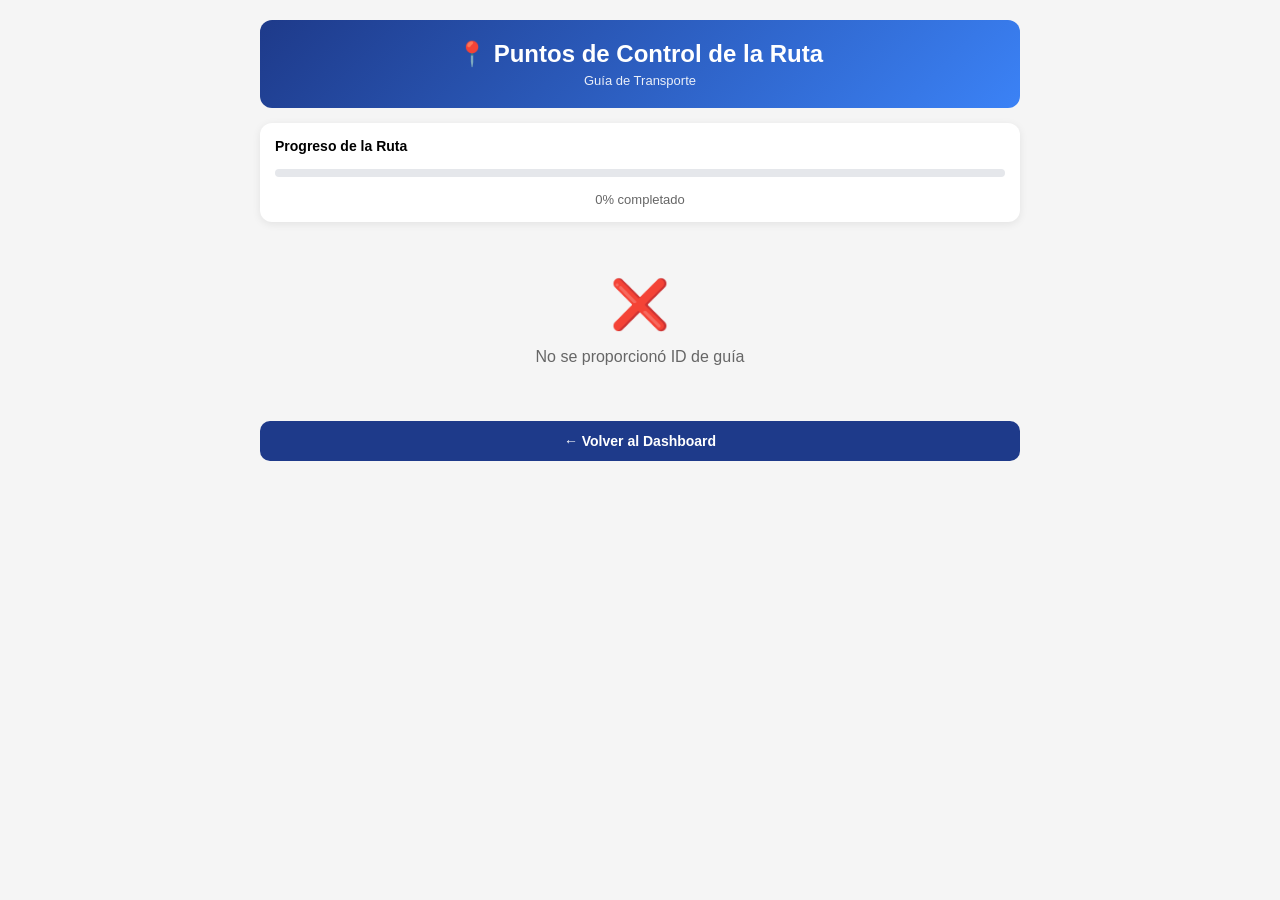
<file: biotrace/pages/chofer_checkpoints.html>
<!DOCTYPE html>
<html lang="es">
<head>
  <meta charset="UTF-8">
  <meta name="viewport" content="width=device-width, initial-scale=1.0, maximum-scale=1.0, user-scalable=no">
  <title>Checkpoints - Chofer</title>
  <link rel="stylesheet" href="../css/style.css">
  <style>
    * { box-sizing: border-box; }
    
    body {
      margin: 0;
      padding: 0;
      font-family: -apple-system, BlinkMacSystemFont, 'Segoe UI', Roboto, sans-serif;
      background: #f5f5f5;
    }
    
    .container {
      padding: 15px;
      max-width: 100%;
    }
    
    .header {
      background: linear-gradient(135deg, #1e3a8a 0%, #3b82f6 100%);
      color: white;
      padding: 20px 15px;
      border-radius: 12px;
      margin-bottom: 15px;
      text-align: center;
    }
    
    .header h1 {
      margin: 0 0 5px 0;
      font-size: 20px;
      font-weight: 700;
    }
    
    .header p {
      margin: 0;
      font-size: 13px;
      opacity: 0.9;
    }
    
    .checkpoint-card {
      background: white;
      padding: 15px;
      border-radius: 12px;
      margin-bottom: 12px;
      box-shadow: 0 2px 8px rgba(0,0,0,0.08);
    }
    
    .checkpoint-header {
      display: flex;
      align-items: center;
      gap: 12px;
      margin-bottom: 12px;
    }
    
    .checkpoint-number {
      width: 40px;
      height: 40px;
      border-radius: 50%;
      display: flex;
      align-items: center;
      justify-content: center;
      font-weight: 700;
      font-size: 18px;
      flex-shrink: 0;
    }
    
    .checkpoint-number.pending {
      background: #e0e0e0;
      color: #666;
    }
    
    .checkpoint-number.progress {
      background: #ff9800;
      color: white;
      animation: pulse 2s infinite;
    }
    
    .checkpoint-number.completed {
      background: #4caf50;
      color: white;
    }
    
    @keyframes pulse {
      0%, 100% { opacity: 1; transform: scale(1); }
      50% { opacity: 0.8; transform: scale(1.05); }
    }
    
    .checkpoint-info {
      flex: 1;
    }
    
    .checkpoint-name {
      font-weight: 700;
      font-size: 16px;
      color: #1f2937;
      margin-bottom: 4px;
    }
    
    .checkpoint-status {
      font-size: 12px;
      color: #6b7280;
    }
    
    .checkpoint-time {
      font-size: 11px;
      color: #9ca3af;
      margin-top: 2px;
    }
    
    .checkpoint-actions {
      display: grid;
      grid-template-columns: 1fr 1fr;
      gap: 8px;
      margin-top: 12px;
    }
    
    .btn-action {
      padding: 10px;
      border-radius: 8px;
      border: none;
      font-weight: 600;
      font-size: 13px;
      cursor: pointer;
      transition: all 0.2s;
    }
    
    .btn-start {
      background: #ff9800;
      color: white;
    }
    
    .btn-complete {
      background: #4caf50;
      color: white;
    }
    
    .btn-action:disabled {
      opacity: 0.5;
      cursor: not-allowed;
    }
    
    .btn-action:active:not(:disabled) {
      transform: scale(0.95);
    }
    
    .progress-bar {
      background: #e5e7eb;
      height: 8px;
      border-radius: 10px;
      margin: 15px 0;
      overflow: hidden;
    }
    
    .progress-fill {
      background: linear-gradient(90deg, #4caf50 0%, #8bc34a 100%);
      height: 100%;
      transition: width 0.5s ease;
    }
    
    .progress-text {
      text-align: center;
      font-size: 13px;
      color: #666;
      margin-top: 8px;
    }
    
    .btn-back {
      background: #1e3a8a;
      color: white;
      padding: 12px;
      border-radius: 10px;
      text-align: center;
      text-decoration: none;
      font-weight: 600;
      display: block;
      margin-top: 15px;
      font-size: 14px;
    }
    
    .alert {
      padding: 12px;
      border-radius: 8px;
      margin-bottom: 15px;
      font-size: 13px;
      text-align: center;
      display: none;
    }
    
    .alert-success {
      background: #d4edda;
      color: #155724;
    }
    
    .alert-info {
      background: #d1ecf1;
      color: #0c5460;
    }
    
    @media (min-width: 768px) {
      .container {
        padding: 20px;
        max-width: 800px;
        margin: 0 auto;
      }
      
      .header h1 {
        font-size: 24px;
      }
    }
    
    @keyframes spin {
      from { transform: rotate(0deg); }
      to { transform: rotate(360deg); }
    }
    
    /* Additional Mobile Optimizations */
    @media (max-width: 480px) {
      .container {
        padding: 10px;
      }
      
      .header {
        padding: 16px 12px;
        border-radius: 10px;
        margin-bottom: 12px;
      }
      
      .header h1 {
        font-size: 18px;
      }
      
      .header p {
        font-size: 12px;
      }
      
      .checkpoint-card {
        padding: 12px;
        border-radius: 10px;
        margin-bottom: 10px;
      }
      
      .checkpoint-number {
        width: 36px;
        height: 36px;
        font-size: 16px;
      }
      
      .checkpoint-name {
        font-size: 14px;
      }
      
      .checkpoint-status {
        font-size: 11px;
      }
      
      .checkpoint-time {
        font-size: 10px;
      }
      
      .checkpoint-actions {
        gap: 6px;
        margin-top: 10px;
      }
      
      .btn-action {
        padding: 8px;
        font-size: 12px;
      }
      
      .progress-bar {
        height: 6px;
        margin: 12px 0;
      }
      
      .progress-text {
        font-size: 12px;
      }
      
      .btn-back {
        padding: 10px;
        font-size: 13px;
        margin-top: 12px;
      }
      
      .alert {
        padding: 10px;
        font-size: 12px;
        margin-bottom: 12px;
      }
    }
    
    @media (max-width: 380px) {
      .header h1 {
        font-size: 16px;
      }
      
      .checkpoint-number {
        width: 32px;
        height: 32px;
        font-size: 14px;
      }
      
      .checkpoint-name {
        font-size: 13px;
      }
      
      .btn-action {
        font-size: 11px;
      }
    }
    
    /* Landscape orientation for mobile */
    @media (max-height: 500px) and (orientation: landscape) {
      .container {
        padding: 8px;
      }
      
      .header {
        padding: 12px 10px;
        margin-bottom: 8px;
      }
      
      .checkpoint-card {
        padding: 10px;
        margin-bottom: 8px;
      }
    }
  </style>
</head>
<body>
  <div class="container">
    <div class="header">
      <h1>📍 Puntos de Control de la Ruta</h1>
      <p id="guiaNumero">Guía de Transporte</p>
    </div>
    
    <div id="alertBox" class="alert alert-success"></div>
    
    <!-- Barra de progreso -->
    <div style="background: white; padding: 15px; border-radius: 12px; margin-bottom: 15px; box-shadow: 0 2px 8px rgba(0,0,0,0.08);">
      <div style="font-weight: 700; margin-bottom: 10px; font-size: 14px;">Progreso de la Ruta</div>
      <div class="progress-bar">
        <div class="progress-fill" id="progressBar" style="width: 0%;"></div>
      </div>
      <div class="progress-text">
        <span id="progressText">0% completado</span>
      </div>
    </div>
    
    <div id="checkpointsContainer">
      <div style="text-align: center; padding: 40px 20px; color: #666;">
        <div style="font-size: 48px; margin-bottom: 15px; animation: spin 2s linear infinite;">⏳</div>
        <p>Cargando checkpoints...</p>
      </div>
    </div>
    
    <a href="chofer_dashboard.html" class="btn-back">← Volver al Dashboard</a>
  </div>
  
  <script>
    const params = new URLSearchParams(window.location.search);
    const guiaId = params.get('guia_id');
    const numeroGuia = params.get('numero');
    
    if (numeroGuia) {
      document.getElementById('guiaNumero').textContent = `Guía: ${numeroGuia}`;
    }
    
    if (!guiaId) {
      showError('No se proporcionó ID de guía');
    } else {
      cargarCheckpoints();
    }
    
    async function cargarCheckpoints() {
      try {
        const response = await fetch(`${window.location.origin}/api/traz/checkpoints/${guiaId}`);
        const result = await response.json();
        
        if (result.success && result.checkpoints) {
          mostrarCheckpoints(result.checkpoints);
          actualizarProgreso(result.checkpoints);
        } else {
          showError('No se encontraron checkpoints para esta guía');
        }
      } catch (error) {
        console.error('Error:', error);
        showError('Error al cargar los checkpoints');
      }
    }
    
    function mostrarCheckpoints(checkpoints) {
      const container = document.getElementById('checkpointsContainer');
      
      if (!checkpoints || checkpoints.length === 0) {
        container.innerHTML = `
          <div style="text-align: center; padding: 40px 20px;">
            <div style="font-size: 48px; margin-bottom: 15px;">📦</div>
            <p style="color: #666;">No hay checkpoints configurados para esta ruta</p>
          </div>
        `;
        return;
      }
      
      let html = '';
      checkpoints.forEach((cp, idx) => {
        const statusClass = cp.estado === 'COMPLETADO' ? 'completed' :
                           cp.estado === 'EN_PROGRESO' ? 'progress' : 'pending';
        
        const statusText = cp.estado === 'COMPLETADO' ? '✓ Completado' :
                          cp.estado === 'EN_PROGRESO' ? '🚛 En progreso' : '⏳ Pendiente';
        
        const timeText = cp.fecha_registro ?
          new Date(cp.fecha_registro).toLocaleString('es-PE', {dateStyle: 'short', timeStyle: 'short'}) : '';
        
        const canStart = cp.estado === 'PENDIENTE' && (idx === 0 || checkpoints[idx-1].estado === 'COMPLETADO');
        const canComplete = cp.estado === 'EN_PROGRESO';
        
        html += `
          <div class="checkpoint-card">
            <div class="checkpoint-header">
              <div class="checkpoint-number ${statusClass}">${idx + 1}</div>
              <div class="checkpoint-info">
                <div class="checkpoint-name">${cp.nombre_checkpoint}</div>
                <div class="checkpoint-status">${statusText}</div>
                ${timeText ? `<div class="checkpoint-time">${timeText}</div>` : ''}
              </div>
            </div>
            
            ${cp.estado !== 'COMPLETADO' ? `
              <div class="checkpoint-actions">
                <button class="btn-action btn-start" 
                        onclick="iniciarCheckpoint(${cp.id})"
                        ${!canStart ? 'disabled' : ''}>
                  🚀 Iniciar
                </button>
                <button class="btn-action btn-complete" 
                        onclick="completarCheckpoint(${cp.id})"
                        ${!canComplete ? 'disabled' : ''}>
                  ✓ Completar
                </button>
              </div>
            ` : ''}
            
            ${cp.observaciones ? `
              <div style="margin-top: 10px; padding: 8px; background: #f9fafb; border-radius: 6px; font-size: 12px;">
                💬 ${cp.observaciones}
              </div>
            ` : ''}
          </div>
        `;
      });
      
      container.innerHTML = html;
    }
    
    function actualizarProgreso(checkpoints) {
      const total = checkpoints.length;
      const completados = checkpoints.filter(cp => cp.estado === 'COMPLETADO').length;
      const porcentaje = total > 0 ? Math.round((completados / total) * 100) : 0;
      
      document.getElementById('progressBar').style.width = `${porcentaje}%`;
      document.getElementById('progressText').textContent = `${porcentaje}% completado (${completados}/${total} puntos)`;
    }
    
    async function iniciarCheckpoint(checkpointId) {
      if (!confirm('¿Iniciar este punto de control?')) return;
      
      try {
        const response = await fetch(`${window.location.origin}/api/traz/checkpoint/${checkpointId}`, {
          method: 'PUT',
          headers: { 'Content-Type': 'application/json' },
          body: JSON.stringify({
            estado: 'EN_PROGRESO',
            observaciones: 'Checkpoint iniciado'
          })
        });
        
        const result = await response.json();
        
        if (result.success) {
          showAlert('✓ Checkpoint iniciado correctamente', 'success');
          setTimeout(() => cargarCheckpoints(), 1000);
        } else {
          alert('Error al iniciar checkpoint: ' + (result.error || 'Error desconocido'));
        }
      } catch (error) {
        console.error('Error:', error);
        alert('Error de conexión al iniciar checkpoint');
      }
    }
    
    async function completarCheckpoint(checkpointId) {
      if (!confirm('¿Marcar este punto como completado?')) return;
      
      try {
        const response = await fetch(`${window.location.origin}/api/traz/checkpoint/${checkpointId}`, {
          method: 'PUT',
          headers: { 'Content-Type': 'application/json' },
          body: JSON.stringify({
            estado: 'COMPLETADO',
            observaciones: 'Checkpoint completado'
          })
        });
        
        const result = await response.json();
        
        if (result.success) {
          showAlert('✓ Checkpoint completado. ¡Buen viaje!', 'success');
          setTimeout(() => cargarCheckpoints(), 1000);
        } else {
          alert('Error al completar checkpoint: ' + (result.error || 'Error desconocido'));
        }
      } catch (error) {
        console.error('Error:', error);
        alert('Error de conexión al completar checkpoint');
      }
    }
    
    function showAlert(message, type) {
      const alertBox = document.getElementById('alertBox');
      alertBox.textContent = message;
      alertBox.className = `alert alert-${type}`;
      alertBox.style.display = 'block';
      
      setTimeout(() => {
        alertBox.style.display = 'none';
      }, 3000);
    }
    
    function showError(message) {
      document.getElementById('checkpointsContainer').innerHTML = `
        <div style="text-align: center; padding: 40px 20px;">
          <div style="font-size: 48px; margin-bottom: 15px; color: #dc3545;">❌</div>
          <p style="color: #666;">${message}</p>
        </div>
      `;
    }
    
    // Recargar cada 30 segundos para ver actualizaciones
    setInterval(() => {
      cargarCheckpoints();
    }, 30000);
  </script>
</body>
</html>
</file>
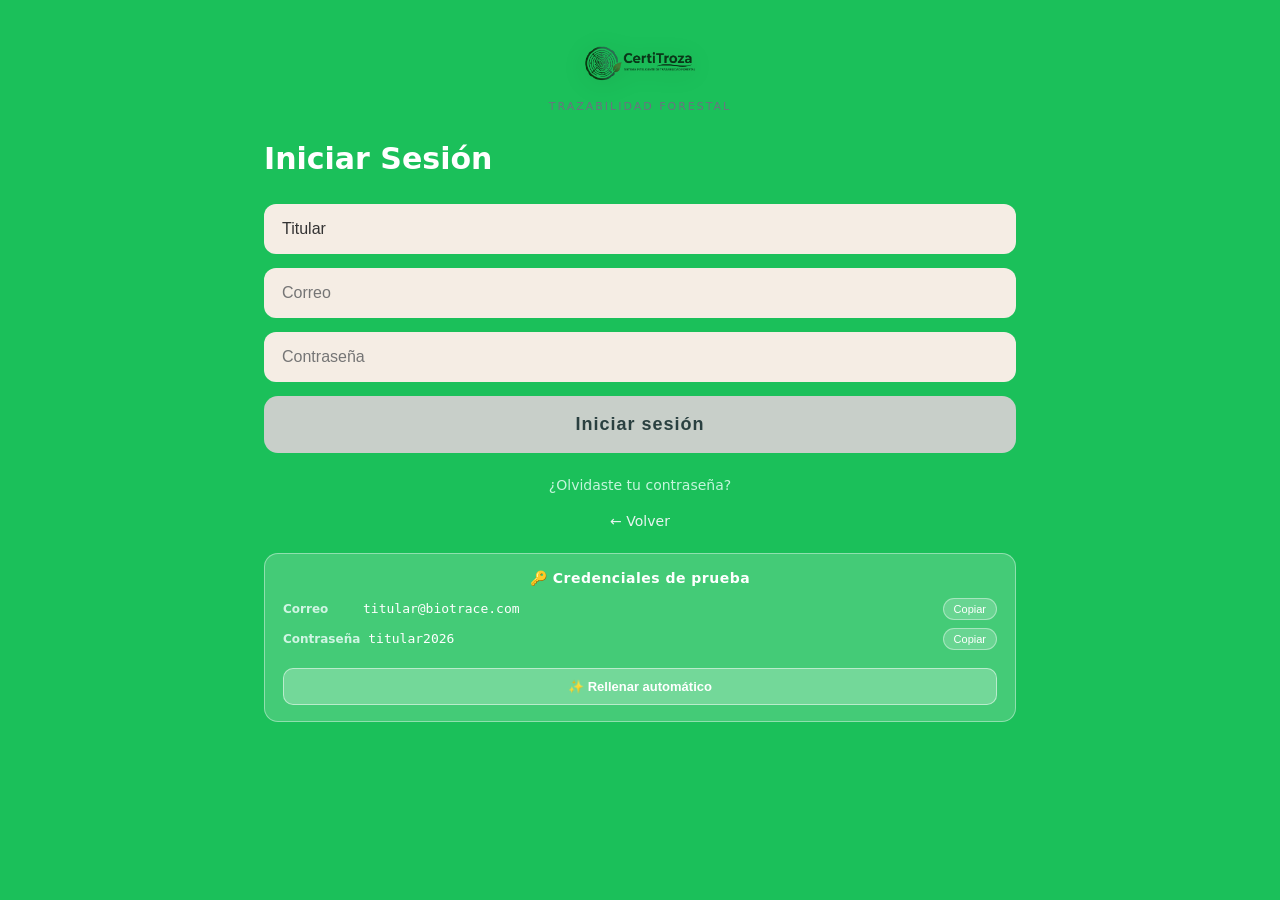
<file: biotrace/pages/login.html>
<!DOCTYPE html>
<html lang="es">
<head>
    <meta charset="UTF-8">
    <meta name="viewport" content="width=device-width, initial-scale=1.0, maximum-scale=5.0, user-scalable=yes">
    <meta name="theme-color" content="#1BC05A">
    <title>Bio Trace Labs – Login</title>
    <link rel="stylesheet" href="../css/style.css">
    <style>
        /* Login page mejorado con logo */
        .logo-brand {
            text-align: center;
            margin-bottom: 28px;
        }
        
        .logo-brand img {
            width: 120px;
            height: auto;
            margin: 0 auto 12px auto;
            border: none;
            outline: none;
            display: block;
            filter: drop-shadow(0 4px 12px rgba(0,0,0,0.15));
        }
        
        .logo-brand-title {
            font-size: 20px;
            font-weight: 800;
            color: #1E3A3A;
            letter-spacing: 1px;
            margin-bottom: 4px;
        }
        
        .logo-brand-subtitle {
            font-size: 11px;
            color: #6b7280;
            letter-spacing: 2px;
            text-transform: uppercase;
        }
        
        /* Responsive Login Page */
        @media (max-width: 640px) {
            .logo-brand img {
                width: 100px;
            }
            
            .logo-brand-title {
                font-size: 18px;
            }
            
            .logo-brand-subtitle {
                font-size: 10px;
            }
            
            .logo-row {
                gap: 10px;
                margin-bottom: 20px;
            }
            
            .logo-icon {
                width: 50px;
                height: 50px;
                font-size: 24px;
            }
            
            .logo-text {
                font-size: 18px;
            }
            
            .welcome-title {
                font-size: 24px;
                margin-bottom: 20px;
            }
            
            .login-form {
                gap: 12px;
                margin-bottom: 12px;
            }
            
            .input-field {
                font-size: 15px;
                padding: 14px 16px;
            }
            
            .btn {
                font-size: 15px;
                padding: 16px;
            }
            
            .demo-box {
                padding: 14px 16px;
                margin-top: 20px;
            }
            
            .demo-title {
                font-size: 13px;
                margin-bottom: 10px;
            }
            
            .demo-row {
                gap: 6px;
                margin-bottom: 6px;
            }
            
            .demo-label {
                font-size: 11px;
                min-width: 60px;
            }
            
            .demo-value {
                font-size: 12px;
            }
            
            .demo-copy {
                font-size: 10px;
                padding: 3px 8px;
            }
            
            .demo-fill {
                font-size: 12px;
                padding: 8px;
            }
        }
        
        @media (max-width: 380px) {
            .logo-icon {
                width: 44px;
                height: 44px;
                font-size: 20px;
            }
            
            .logo-text {
                font-size: 16px;
            }
            
            .welcome-title {
                font-size: 20px;
            }
            
            .input-field {
                font-size: 14px;
                padding: 12px 14px;
            }
            
            .btn {
                font-size: 14px;
                padding: 14px;
            }
            
            .demo-box {
                padding: 12px 14px;
            }
        }
    </style>
</head>
<body class="green-bg">
    <div class="screen">
        <div class="logo-brand">
            <img src="../logo/logo_app_sinfondo1.png" alt="BioTrace Labs">
            <div class="logo-brand-title"></div>
            <div class="logo-brand-subtitle">Trazabilidad Forestal</div>
        </div>
        <h2 class="welcome-title">Iniciar Sesión</h2>
        <div id="alertBox" class="alert" style="display:none"></div>
        <div class="login-form">
            <input type="text" id="roleDisplay" class="input-field" readonly>
            <input type="email" id="email" placeholder="Correo" class="input-field" autocomplete="email">
            <input type="password" id="password" placeholder="Contraseña" class="input-field">
            <button onclick="doLogin()" class="btn btn-light">Iniciar sesión</button>
        </div>
        <a href="#" class="forgot-link">¿Olvidaste tu contraseña?</a>
        <a href="../index.html" class="back-link">← Volver</a>

        <!-- Credenciales de prueba -->
        <div class="demo-box" id="demoBox"></div>
    </div>
    <script>
        const API_BASE = window.location.origin;
        const params = new URLSearchParams(location.search);
        const role = params.get('role') || 'titular';
        
        const labels = {
            titular: 'Titular',
            chofer: 'Chofer',
            centro: 'Centro de transformación'
        };
        document.getElementById('roleDisplay').value = labels[role] || 'Titular';

        // Credenciales de prueba REALES del backend
        const usuarios = {
            titular: {
                email: 'titular@biotrace.com',
                password: 'titular2026'
            },
            chofer: {
                email: 'chofer@biotrace.com',
                password: 'chofer2026'
            },
            centro: {
                email: 'centro@biotrace.com',
                password: 'centro2026'
            }
        };

        // Mostrar caja de credenciales
        const creds = usuarios[role];
        document.getElementById('demoBox').innerHTML = `
            <p class="demo-title">🔑 Credenciales de prueba</p>
            <div class="demo-row">
                <span class="demo-label">Correo</span>
                <span class="demo-value">${creds.email}</span>
                <button class="demo-copy" onclick="copiar('email','${creds.email}',this)">Copiar</button>
            </div>
            <div class="demo-row">
                <span class="demo-label">Contraseña</span>
                <span class="demo-value">${creds.password}</span>
                <button class="demo-copy" onclick="copiar('password','${creds.password}',this)">Copiar</button>
            </div>
            <button class="demo-fill" onclick="rellenar()">✨ Rellenar automático</button>
        `;

        function copiar(campo, valor, btn) {
            navigator.clipboard.writeText(valor).catch(() => {});
            document.getElementById(campo).value = valor;
            btn.textContent = '✓';
            setTimeout(() => btn.textContent = 'Copiar', 1500);
        }

        function rellenar() {
            document.getElementById('email').value = creds.email;
            document.getElementById('password').value = creds.password;
        }

        const destinos = {
            titular: '../pages/titular_form.html',
            chofer: '../pages/chofer_dashboard.html',
            centro: '../pages/centro_dashboard.html'
        };

        async function doLogin() {
            const email = document.getElementById('email').value.trim();
            const pass = document.getElementById('password').value.trim();
            const alertBox = document.getElementById('alertBox');

            if (!email || !pass) {
                alertBox.textContent = 'Por favor ingresa tu correo y contraseña.';
                alertBox.style.display = 'block';
                return;
            }

            alertBox.textContent = 'Verificando credenciales...';
            alertBox.style.display = 'block';
            alertBox.style.background = '#fff3cd';
            alertBox.style.color = '#856404';

            try {
                // Llamar a la API REAL del backend
                const response = await fetch(`${API_BASE}/api/traz/login`, {
                    method: 'POST',
                    headers: {
                        'Content-Type': 'application/json'
                    },
                    body: JSON.stringify({ email, password: pass })
                });

                const result = await response.json();

                if (result.success && result.usuario) {
                    // Login exitoso - guardar datos del usuario
                    sessionStorage.setItem('btl_role', result.usuario.rol);
                    sessionStorage.setItem('btl_email', result.usuario.email);
                    sessionStorage.setItem('btl_user_id', result.usuario.id);
                    sessionStorage.setItem('btl_centro_id', result.usuario.id); // Para compatibilidad
                    sessionStorage.setItem('btl_user_name', result.usuario.nombre);
                    
                    alertBox.textContent = '✓ Login exitoso. Redirigiendo...';
                    alertBox.style.background = '#d4edda';
                    alertBox.style.color = '#155724';
                    
                    // Redirigir según el rol REAL del backend
                    setTimeout(() => {
                        if (result.usuario.rol === 'titular') {
                            location.href = '../pages/titular_dashboard.html';
                        } else if (result.usuario.rol === 'conductor' || result.usuario.rol === 'chofer') {
                            location.href = '../pages/chofer_dashboard.html';
                        } else if (result.usuario.rol === 'centro_transformacion' || result.usuario.rol === 'centro') {
                            location.href = '../pages/centro_dashboard.html';
                        } else {
                            location.href = destinos[role] || '../index.html';
                        }
                    }, 800);
                } else {
                    alertBox.textContent = '❌ ' + (result.error || 'Credenciales incorrectas');
                    alertBox.style.display = 'block';
                    alertBox.style.background = '#f8d7da';
                    alertBox.style.color = '#721c24';
                }
            } catch (error) {
                console.error('Error de login:', error);
                alertBox.textContent = '❌ Error de conexión. Verifica que el servidor esté corriendo en http://localhost:5000';
                alertBox.style.display = 'block';
                alertBox.style.background = '#f8d7da';
                alertBox.style.color = '#721c24';
            }
        }

        // Permitir login con Enter
        document.getElementById('password').addEventListener('keypress', function(e) {
            if (e.key === 'Enter') {
                doLogin();
            }
        });
    </script>
</body>
</html>
</file>
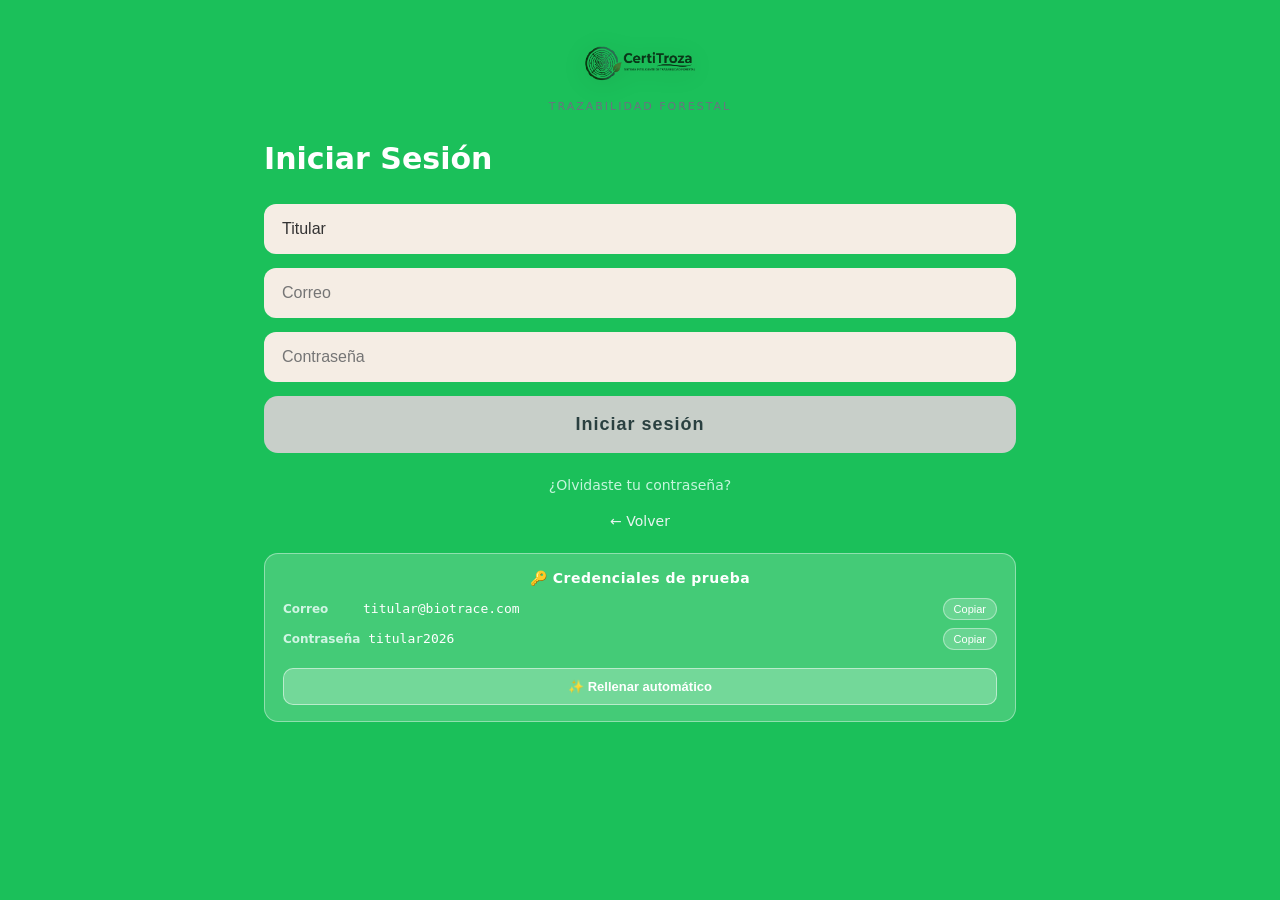
<file: biotrace/pages/titular_dashboard.html>
<!DOCTYPE html>
<html lang="es">
<head>
  <meta charset="UTF-8">
  <meta name="viewport" content="width=device-width, initial-scale=1.0, maximum-scale=1.0, user-scalable=no">
  <title>Dashboard Titular - BioTrace</title>
  <link rel="stylesheet" href="../css/style.css">
  <style>
    * {
      box-sizing: border-box;
    }
    
    body {
      margin: 0;
      padding: 0;
      font-family: -apple-system, BlinkMacSystemFont, 'Segoe UI', Roboto, sans-serif;
    }
    
    .dashboard-container {
      max-width: 100%;
      margin: 0;
      padding: 12px;
    }
    
    @media (min-width: 768px) {
      .dashboard-container {
        max-width: 1200px;
        margin: 0 auto;
        padding: 20px;
      }
    }
    
    .welcome-banner {
      background: linear-gradient(135deg, #0d3b2e 0%, #1a5c47 100%);
      color: white;
      padding: 20px 15px;
      border-radius: 12px;
      margin-bottom: 15px;
      text-align: center;
      display: flex;
      flex-direction: column;
      align-items: center;
      gap: 12px;
    }
    
    .banner-logo {
      width: 60px;
      height: auto;
      margin: 0 auto;
      border: none;
      outline: none;
      display: block;
      filter: brightness(0) invert(1);
      opacity: 0.95;
    }
    
    .welcome-banner h1 {
      margin: 0;
      font-size: 22px;
      font-weight: 700;
    }
    
    .welcome-banner p {
      margin: 0;
      font-size: 13px;
      opacity: 0.9;
    }
    
    @media (min-width: 768px) {
      .welcome-banner {
        padding: 30px;
        border-radius: 16px;
        margin-bottom: 30px;
      }
      
      .welcome-banner h1 {
        font-size: 32px;
        margin-bottom: 10px;
      }
      
      .welcome-banner p {
        font-size: 16px;
      }
    }
    
    .stats-grid {
      display: grid;
      grid-template-columns: repeat(2, 1fr);
      gap: 10px;
      margin-bottom: 15px;
    }
    
    .stat-card {
      background: white;
      padding: 15px 10px;
      border-radius: 10px;
      box-shadow: 0 2px 8px rgba(0,0,0,0.08);
      text-align: center;
    }
    
    .stat-number {
      font-size: 28px;
      font-weight: 700;
      color: #0d3b2e;
      margin: 8px 0;
    }
    
    .stat-label {
      font-size: 11px;
      color: #6b7280;
      text-transform: uppercase;
      letter-spacing: 0.5px;
    }
    
    @media (min-width: 768px) {
      .stats-grid {
        grid-template-columns: repeat(auto-fit, minmax(200px, 1fr));
        gap: 20px;
        margin-bottom: 30px;
      }
      
      .stat-card {
        padding: 24px;
        border-radius: 12px;
      }
      
      .stat-number {
        font-size: 36px;
        margin: 10px 0;
      }
      
      .stat-label {
        font-size: 14px;
      }
    }
    
    .action-buttons {
      display: grid;
      grid-template-columns: 1fr;
      gap: 10px;
      margin-bottom: 15px;
    }
    
    .action-btn {
      background: linear-gradient(135deg, #0d3b2e 0%, #1a5c47 100%);
      color: white;
      padding: 15px;
      border-radius: 10px;
      text-decoration: none;
      text-align: center;
      transition: transform 0.2s;
      font-weight: 600;
      font-size: 14px;
      display: block;
    }
    
    .action-btn:active {
      transform: scale(0.98);
    }
    
    @media (min-width: 768px) {
      .action-buttons {
        grid-template-columns: repeat(auto-fit, minmax(250px, 1fr));
        gap: 15px;
        margin-bottom: 30px;
      }
      
      .action-btn {
        padding: 20px;
        border-radius: 12px;
        font-size: 16px;
      }
      
      .action-btn:hover {
        transform: translateY(-3px);
        box-shadow: 0 6px 20px rgba(13, 59, 46, 0.3);
      }
    }
    
    .section-title {
      font-size: 18px;
      font-weight: 700;
      color: #0d3b2e;
      margin: 20px 0 12px 0;
      display: flex;
      align-items: center;
      gap: 8px;
    }
    
    .table-container {
      background: white;
      border-radius: 10px;
      padding: 12px;
      box-shadow: 0 2px 8px rgba(0,0,0,0.08);
      overflow-x: auto;
      -webkit-overflow-scrolling: touch;
    }
    
    @media (min-width: 768px) {
      .section-title {
        font-size: 24px;
        margin: 30px 0 20px 0;
        gap: 10px;
      }
      
      .table-container {
        border-radius: 12px;
        padding: 20px;
      }
    }
    
    .data-table {
      width: 100%;
      border-collapse: collapse;
    }
    
    .data-table th {
      background: #f3f4f6;
      padding: 10px 8px;
      text-align: left;
      font-weight: 600;
      color: #374151;
      font-size: 11px;
      text-transform: uppercase;
      letter-spacing: 0.3px;
      white-space: nowrap;
    }
    
    .data-table td {
      padding: 10px 8px;
      border-bottom: 1px solid #e5e7eb;
      font-size: 12px;
      white-space: nowrap;
    }
    
    @media (min-width: 768px) {
      .data-table th {
        padding: 12px;
        font-size: 13px;
        letter-spacing: 0.5px;
      }
      
      .data-table td {
        padding: 12px;
        font-size: 14px;
      }
    }
    
    .data-table tr:hover {
      background: #f9fafb;
    }
    
    .badge {
      display: inline-block;
      padding: 4px 12px;
      border-radius: 12px;
      font-size: 12px;
      font-weight: 600;
      text-transform: uppercase;
    }
    
    .badge-success {
      background: #d4edda;
      color: #155724;
    }
    
    .badge-warning {
      background: #fff3cd;
      color: #856404;
    }
    
    .badge-info {
      background: #d1ecf1;
      color: #0c5460;
    }
    
    .badge-secondary {
      background: #e2e8f0;
      color: #475569;
    }
    
    .btn-link {
      color: #0d3b2e;
      text-decoration: underline;
      cursor: pointer;
      font-weight: 600;
    }
    
    .empty-state {
      text-align: center;
      padding: 60px 20px;
      color: #6b7280;
    }
    
    .empty-state-icon {
      font-size: 64px;
      margin-bottom: 20px;
    }
    
    /* Additional Responsive Improvements */
    @media (max-width: 480px) {
      .welcome-banner h1 {
        font-size: 18px;
      }
      
      .welcome-banner p {
        font-size: 12px;
      }
      
      .stats-grid {
        grid-template-columns: 1fr 1fr;
        gap: 8px;
      }
      
      .stat-card {
        padding: 10px 6px;
      }
      
      .stat-number {
        font-size: 24px;
      }
      
      .stat-label {
        font-size: 10px;
      }
      
      .action-buttons {
        gap: 8px;
      }
      
      .action-btn {
        padding: 12px;
        font-size: 13px;
      }
      
      .section-title {
        font-size: 16px;
        margin: 16px 0 10px 0;
      }
      
      .table-container {
        padding: 10px;
        border-radius: 8px;
      }
      
      .data-table th {
        padding: 8px 6px;
        font-size: 10px;
      }
      
      .data-table td {
        padding: 8px 6px;
        font-size: 11px;
      }
      
      .badge {
        padding: 3px 8px;
        font-size: 10px;
      }
      
      .btn-link {
        font-size: 11px;
      }
      
      .empty-state {
        padding: 40px 15px;
      }
      
      .empty-state-icon {
        font-size: 48px;
      }
    }
    
    /* Cards para móvil - Reemplazo de tablas */
    .desktop-only {
      display: block;
    }
    
    .mobile-only {
      display: none;
    }
    
    @media (max-width: 768px) {
      .desktop-only {
        display: none !important;
      }
      
      .mobile-only {
        display: block !important;
      }
      
      .cards-container {
        display: flex;
        flex-direction: column;
        gap: 12px;
      }
      
      .trozo-card-mobile {
        background: white;
        border-radius: 12px;
        padding: 16px;
        box-shadow: 0 2px 8px rgba(0,0,0,0.08);
        border-left: 4px solid #0d3b2e;
      }
      
      .trozo-card-mobile.en-transito {
        border-left-color: #3b82f6;
      }
      
      .trozo-card-mobile.recibido {
        border-left-color: #10b981;
      }
      
      .card-header-mobile {
        display: flex;
        justify-content: space-between;
        align-items: flex-start;
        margin-bottom: 12px;
        gap: 8px;
      }
      
      .card-codigo-mobile {
        font-weight: 700;
        font-size: 15px;
        color: #1f2937;
        word-break: break-all;
        flex: 1;
      }
      
      .card-badge-mobile {
        flex-shrink: 0;
      }
      
      .card-info-mobile {
        display: grid;
        grid-template-columns: 1fr 1fr;
        gap: 10px;
        margin-bottom: 12px;
      }
      
      .card-info-item-mobile {
        display: flex;
        flex-direction: column;
        gap: 2px;
      }
      
      .card-info-label-mobile {
        font-size: 11px;
        color: #6b7280;
        font-weight: 600;
        text-transform: uppercase;
        letter-spacing: 0.5px;
      }
      
      .card-info-value-mobile {
        font-size: 14px;
        color: #1f2937;
        font-weight: 600;
      }
      
      .card-actions-mobile {
        display: flex;
        gap: 8px;
        margin-top: 12px;
        padding-top: 12px;
        border-top: 1px solid #e5e7eb;
      }
      
      .card-btn-mobile {
        flex: 1;
        padding: 10px;
        border-radius: 8px;
        font-size: 13px;
        font-weight: 600;
        text-align: center;
        border: none;
        cursor: pointer;
        transition: all 0.2s;
      }
      
      .card-btn-primary-mobile {
        background: #0d3b2e;
        color: white;
      }
      
      .card-btn-secondary-mobile {
        background: #f3f4f6;
        color: #374151;
      }
      
      .card-btn-mobile:active {
        transform: scale(0.95);
      }
    }
    
    /* Mejorar action buttons en mobile */
    @media (max-width: 640px) {
      .action-buttons {
        display: flex;
        flex-direction: column;
        gap: 10px;
        margin-bottom: 20px;
      }
      
      .action-btn {
        width: 100%;
        padding: 16px;
        font-size: 15px;
        text-align: center;
        display: flex;
        align-items: center;
        justify-content: center;
        gap: 8px;
      }
      
      /* Mejorar section hint */
      .section-hint {
        display: block;
        padding: 8px 12px;
        background: #f0f9ff;
        border-left: 3px solid #0ea5e9;
        border-radius: 4px;
        margin: -8px 0 16px 0 !important;
      }
      
      /* Título de sección más compacto */
      .section-title {
        font-size: 18px;
        margin: 20px 0 12px 0;
      }
      
      /* Mejorar back link */
      .back-link {
        display: block;
        text-align: center;
        padding: 12px;
        background: #f3f4f6;
        border-radius: 8px;
        color: #1f2937;
        font-weight: 600;
        margin-top: 24px;
      }
    }
    
    /* Extra pequeño */
    @media (max-width: 380px) {
      .section-hint {
        font-size: 11px !important;
      }
      
      .data-table {
        font-size: 11px;
      }
      
      .badge {
        padding: 2px 6px;
        font-size: 9px;
      }
    }
  </style>
</head>
<body class="mint-bg">
  <div class="dashboard-container">
    <div class="welcome-banner">
      <img src="../logo/logo_app_sinfondo1.png" alt="BioTrace" class="banner-logo">
      <h1>🌳 Dashboard del Titular</h1>
      <p id="userName">Bienvenido al Sistema BioTrace</p>
    </div>
    
    <div class="stats-grid">
      <div class="stat-card">
        <div class="stat-label">Total Trozos</div>
        <div class="stat-number" id="stat-total">0</div>
      </div>
      <div class="stat-card">
        <div class="stat-label">En Tránsito</div>
        <div class="stat-number" id="stat-transito">0</div>
      </div>
      <div class="stat-card">
        <div class="stat-label">Recibidos</div>
        <div class="stat-number" id="stat-recibidos">0</div>
      </div>
      <div class="stat-card">
        <div class="stat-label">Pendientes</div>
        <div class="stat-number" id="stat-pendientes">0</div>
      </div>
    </div>
    
    <div class="action-buttons">
      <a href="titular_form.html" class="action-btn">➕ Registrar Nuevo Trozo</a>
      <a href="/chatbot" class="action-btn">🤖 Chatbot IA OSINFOR</a>
    </div>
    
    <h2 class="section-title">📋 Historial de Trozos Registrados</h2>
    <p class="section-hint" style="font-size: 13px; color: #6b7280; margin: -12px 0 16px 0; text-align: center;">
      💡 Desliza la tabla hacia los lados para ver todas las columnas
    </p>
    
    <!-- Vista de tabla para desktop -->
    <div class="table-container desktop-only">
      <table class="data-table" id="tablaTrozos">
        <thead>
          <tr>
            <th>Código</th>
            <th>Especie</th>
            <th>Parcela</th>
            <th>DAP (cm)</th>
            <th>Volumen (m³)</th>
            <th>Estado</th>
            <th>Fecha</th>
            <th>Acciones</th>
          </tr>
        </thead>
        <tbody id="trozosBody">
          <tr>
            <td colspan="8" class="empty-state">
              <div class="empty-state-icon">📦</div>
              <div>Cargando trozos...</div>
            </td>
          </tr>
        </tbody>
      </table>
    </div>
    
    <!-- Vista de cards para móvil -->
    <div class="cards-container mobile-only" id="trozosCards">
      <div class="empty-state">
        <div class="empty-state-icon">📦</div>
        <div>Cargando trozos...</div>
      </div>
    </div>
    
    <a href="../index.html" class="back-link" style="margin-top: 30px; display: inline-block;">← Salir</a>
  </div>
  
  <script>
    // Verificar autenticación
    if (sessionStorage.getItem('btl_role') !== 'titular') {
      location.href = '../pages/login.html?role=titular';
    }
    
    const usuario_id = sessionStorage.getItem('btl_user_id');
    const userName = sessionStorage.getItem('btl_user_name');
    
    if (userName) {
      document.getElementById('userName').textContent = `Bienvenido, ${userName}`;
    }
    
    // Cargar estadísticas
    async function cargarEstadisticas() {
      try {
        const response = await fetch(`http://localhost:5000/api/traz/stats/${usuario_id}?rol=titular`);
        const result = await response.json();
        
        if (result.success) {
          document.getElementById('stat-total').textContent = result.stats.total_trozos || 0;
          document.getElementById('stat-transito').textContent = result.stats.en_transito || 0;
          document.getElementById('stat-recibidos').textContent = result.stats.recibidos || 0;
          document.getElementById('stat-pendientes').textContent = result.stats.pendientes || 0;
        }
      } catch (error) {
        console.error('Error al cargar estadísticas:', error);
      }
    }
    
    // Cargar historial de trozos
    async function cargarTrozos() {
      try {
        const response = await fetch(`http://localhost:5000/api/traz/trozos/${usuario_id}`);
        const result = await response.json();
        
        const tbody = document.getElementById('trozosBody');
        const cardsContainer = document.getElementById('trozosCards');
        
        if (result.success && result.trozos && result.trozos.length > 0) {
          // Vista de tabla (desktop)
          tbody.innerHTML = result.trozos.map(trozo => {
            const estadoBadge = getEstadoBadge(trozo.estado);
            const fecha = new Date(trozo.fecha_hora).toLocaleDateString('es-PE');
            
            return `
              <tr>
                <td><strong>${trozo.codigo_unico_trozo}</strong></td>
                <td>${trozo.especie}</td>
                <td>${trozo.numero_parcela}</td>
                <td>${trozo.dap_cm}</td>
                <td>${trozo.volumen_m3}</td>
                <td>${estadoBadge}</td>
                <td>${fecha}</td>
                <td>
                  <button class="btn-link" onclick="verDetalle('${trozo.codigo_unico_trozo}')">Ver detalle</button>
                  ${trozo.estado === 'EN_TRANSITO' ? 
                    `<br><button class="btn-link" onclick="verRuta('${trozo.codigo_unico_trozo}')">🚛 Ver ruta</button>` : 
                    ''
                  }
                </td>
              </tr>
            `;
          }).join('');
          
          // Vista de cards (móvil)
          cardsContainer.innerHTML = result.trozos.map(trozo => {
            const estadoBadge = getEstadoBadge(trozo.estado);
            const fecha = new Date(trozo.fecha_hora).toLocaleDateString('es-PE');
            const estadoClass = trozo.estado === 'EN_TRANSITO' ? 'en-transito' : 
                               trozo.estado === 'RECIBIDO' ? 'recibido' : '';
            
            return `
              <div class="trozo-card-mobile ${estadoClass}">
                <div class="card-header-mobile">
                  <div class="card-codigo-mobile">${trozo.codigo_unico_trozo}</div>
                  <div class="card-badge-mobile">${estadoBadge}</div>
                </div>
                <div class="card-info-mobile">
                  <div class="card-info-item-mobile">
                    <span class="card-info-label-mobile">Especie</span>
                    <span class="card-info-value-mobile">${trozo.especie}</span>
                  </div>
                  <div class="card-info-item-mobile">
                    <span class="card-info-label-mobile">Parcela</span>
                    <span class="card-info-value-mobile">${trozo.numero_parcela}</span>
                  </div>
                  <div class="card-info-item-mobile">
                    <span class="card-info-label-mobile">DAP</span>
                    <span class="card-info-value-mobile">${trozo.dap_cm} cm</span>
                  </div>
                  <div class="card-info-item-mobile">
                    <span class="card-info-label-mobile">Volumen</span>
                    <span class="card-info-value-mobile">${trozo.volumen_m3} m³</span>
                  </div>
                </div>
                <div class="card-info-item-mobile" style="grid-column: 1/-1; margin-top: 8px;">
                  <span class="card-info-label-mobile">Fecha</span>
                  <span class="card-info-value-mobile">${fecha}</span>
                </div>
                <div class="card-actions-mobile">
                  <button class="card-btn-mobile card-btn-primary-mobile" onclick="verDetalle('${trozo.codigo_unico_trozo}')">
                    Ver detalle
                  </button>
                  ${trozo.estado === 'EN_TRANSITO' ? 
                    `<button class="card-btn-mobile card-btn-secondary-mobile" onclick="verRuta('${trozo.codigo_unico_trozo}')">
                      🚛 Ver ruta
                    </button>` : 
                    ''
                  }
                </div>
              </div>
            `;
          }).join('');
        } else {
          tbody.innerHTML = `
            <tr>
              <td colspan="8" class="empty-state">
                <div class="empty-state-icon">📦</div>
                <div>No hay trozos registrados todavía.</div>
                <br>
                <a href="titular_form.html" class="btn-link">Registrar primer trozo</a>
              </td>
            </tr>
          `;
          cardsContainer.innerHTML = `
            <div class="empty-state">
              <div class="empty-state-icon">📦</div>
              <div>No hay trozos registrados todavía.</div>
              <br>
              <a href="titular_form.html" class="btn-link">Registrar primer trozo</a>
            </div>
          `;
        }
      } catch (error) {
        console.error('Error al cargar trozos:', error);
        document.getElementById('trozosBody').innerHTML = `
          <tr>
            <td colspan="8" class="empty-state">
              <div style="color: #dc3545;">Error al cargar los trozos</div>
            </td>
          </tr>
        `;
        document.getElementById('trozosCards').innerHTML = `
          <div class="empty-state">
            <div style="color: #dc3545;">Error al cargar los trozos</div>
          </div>
        `;
      }
    }
    
    function getEstadoBadge(estado) {
      const badges = {
        'REGISTRADO': '<span class="badge badge-secondary">Registrado</span>',
        'EN_TRANSITO': '<span class="badge badge-info">En Tránsito</span>',
        'RECIBIDO': '<span class="badge badge-success">Recibido</span>',
        'VERIFICADO': '<span class="badge badge-success">Verificado</span>'
      };
      return badges[estado] || `<span class="badge badge-secondary">${estado}</span>`;
    }
    
    function verDetalle(codigo) {
      alert(`Ver detalle completo del trozo: ${codigo}`);
      // Implementar modal o página de detalle
    }
    
    function verRuta(codigo) {
      // Redirigir a página de tracking de ruta
      location.href = `tracking_ruta.html?codigo=${codigo}`;
    }
    
    // Cargar datos al iniciar
    cargarEstadisticas();
    cargarTrozos();
    
    // Actualizar cada 30 segundos
    setInterval(() => {
      cargarEstadisticas();
      cargarTrozos();
    }, 30000);
  </script>
</body>
</html>
</file>
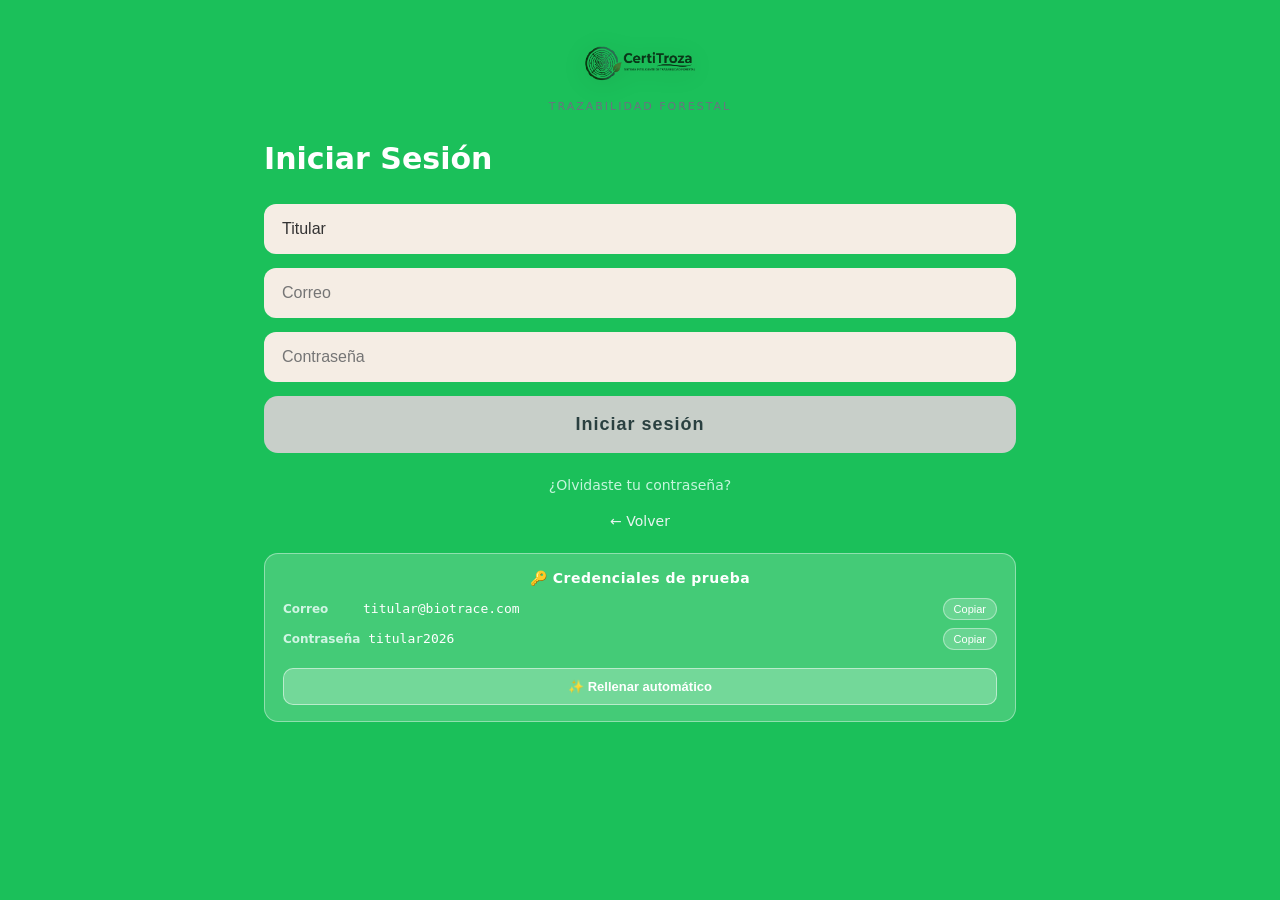
<file: biotrace/pages/titular_form.html>
<!DOCTYPE html>
<html lang="es">
<head>
  <meta charset="UTF-8">
  <meta name="viewport" content="width=device-width, initial-scale=1.0">
  <title>Titular – Registro de Troza</title>
  <link rel="stylesheet" href="../css/style.css">
  <style>
    .header-banner {
      background: linear-gradient(135deg, #0d3b2e 0%, #1a5c47 100%);
      color: white;
      padding: 24px;
      border-radius: 16px;
      margin-bottom: 24px;
      text-align: center;
      display: flex;
      flex-direction: column;
      align-items: center;
      gap: 12px;
    }
    
    .header-logo {
      width: 50px;
      height: auto;
      margin: 0 auto;
      border: none;
      outline: none;
      display: block;
      filter: brightness(0) invert(1);
      opacity: 0.95;
    }
    
    .header-banner h1 {
      margin: 0;
      font-size: 28px;
      font-weight: 700;
    }
    
    .header-banner p {
      margin: 0;
      opacity: 0.9;
      font-size: 14px;
    }
    
    .form-card {
      background: white;
      border-radius: 16px;
      padding: 32px 24px;
      box-shadow: 0 4px 12px rgba(0,0,0,0.08);
    }
    
    .form-progress {
      text-align: center;
      margin-bottom: 24px;
      font-size: 14px;
      color: #6b7280;
      font-weight: 600;
    }
    
    .progress-bar {
      height: 6px;
      background: #e5e7eb;
      border-radius: 3px;
      overflow: hidden;
      margin-bottom: 16px;
    }
    
    .progress-fill {
      height: 100%;
      background: linear-gradient(90deg, #0d3b2e 0%, #1a5c47 100%);
      width: 50%;
      transition: width 0.3s ease;
    }
    
    /* Responsive */
    @media (max-width: 640px) {
      .header-banner {
        padding: 16px;
        border-radius: 12px;
        margin-bottom: 16px;
      }
      
      .header-banner h1 {
        font-size: 20px;
      }
      
      .header-banner p {
        font-size: 12px;
      }
      
      .form-card {
        padding: 20px 16px;
        border-radius: 12px;
      }
      
      .form-progress {
        font-size: 12px;
        margin-bottom: 16px;
      }
      
      .section-title {
        font-size: 18px !important;
      }
      
      .section-subtitle {
        font-size: 14px !important;
      }
    }
    
    @media (max-width: 380px) {
      .header-banner {
        padding: 12px;
      }
      
      .header-banner h1 {
        font-size: 18px;
      }
      
      .form-card {
        padding: 16px 12px;
      }
    }
  </style>
</head>
<body class="mint-bg">
  <div class="screen" style="max-width: 600px; margin: 0 auto;">
    <div class="header-banner">
      <img src="../logo/logo_app_sinfondo1.png" alt="BioTrace" class="header-logo">
      <h1>🌳 Titular - Registro</h1>
      <p id="userName">BioTrace Sistema Forestal</p>
    </div>
    
    <div class="form-card">
      <div class="progress-bar">
        <div class="progress-fill"></div>
      </div>
      <div class="form-progress">Paso 1 de 2 - Datos Básicos</div>
      
      <h2 class="section-title">Datos de la Troza</h2>
      <p class="section-subtitle">Ingrese la información básica:</p>

    <div class="field-group">
      <label class="field-label">Código único de troza</label>
      <input id="codigo" type="text" placeholder="Escribe el código" class="input-field-dark">
    </div>
    <div class="field-group">
      <label class="field-label">Coordenadas GPS</label>
      <input id="gps" type="text" placeholder="Escribe las coordenadas" class="input-field-dark">
      <button class="btn-gps" onclick="getGPS()">📍 Obtener GPS automático</button>
    </div>
    <div class="field-group">
      <label class="field-label">Número de parcela</label>
      <input id="parcela" type="text" placeholder="Escribe el número de parcela" class="input-field-dark">
    </div>
    <div class="field-group">
      <label class="field-label">Especie</label>
      <input id="especie" type="text" placeholder="Escribe el nombre de la especie" class="input-field-dark">
    </div>
    <div class="field-group">
      <label class="field-label">DAP</label>
      <input id="dap" type="text" placeholder="Escribe el DAP" class="input-field-dark">
    </div>

      <div id="errMsg" class="alert" style="display:none"></div>
      <button onclick="siguiente()" class="btn btn-outline-dark">SIGUIENTE ›</button>
    </div>
    
    <a href="../index.html" class="back-link" style="margin-top: 24px; display: inline-block;">← Salir</a>
  </div>
  <script>
    const role = sessionStorage.getItem('btl_role');
    if (!role || role !== 'titular') location.href = '../pages/login.html?role=titular';
    
    const userName = sessionStorage.getItem('btl_user_name');
    if (userName) {
      document.getElementById('userName').textContent = `Bienvenido, ${userName}`;
    }

    function getGPS() {
      const btn = document.querySelector('.btn-gps');
      if (!navigator.geolocation) { alert('Tu navegador no soporta GPS.'); return; }
      btn.textContent = '⏳ Obteniendo...'; btn.disabled = true;
      navigator.geolocation.getCurrentPosition(pos => {
        document.getElementById('gps').value = `${pos.coords.latitude.toFixed(6)}, ${pos.coords.longitude.toFixed(6)}`;
        btn.textContent = '📍 Obtener GPS automático'; btn.disabled = false;
      }, err => {
        alert('No se pudo obtener GPS: ' + err.message);
        btn.textContent = '📍 Obtener GPS automático'; btn.disabled = false;
      }, { enableHighAccuracy: true, timeout: 10000 });
    }

    function siguiente() {
      const err = document.getElementById('errMsg');
      const fields = ['codigo','gps','parcela','especie','dap'];
      for (const f of fields) {
        if (!document.getElementById(f).value.trim()) {
          err.textContent = 'Por favor completa todos los campos.';
          err.style.display = 'block';
          return;
        }
      }
      err.style.display = 'none';
      const data = {};
      fields.forEach(f => data[f] = document.getElementById(f).value.trim());
      sessionStorage.setItem('btl_troza', JSON.stringify(data));
      location.href = 'titular_form2.html';
    }
  </script>
</body>
</html>
</file>
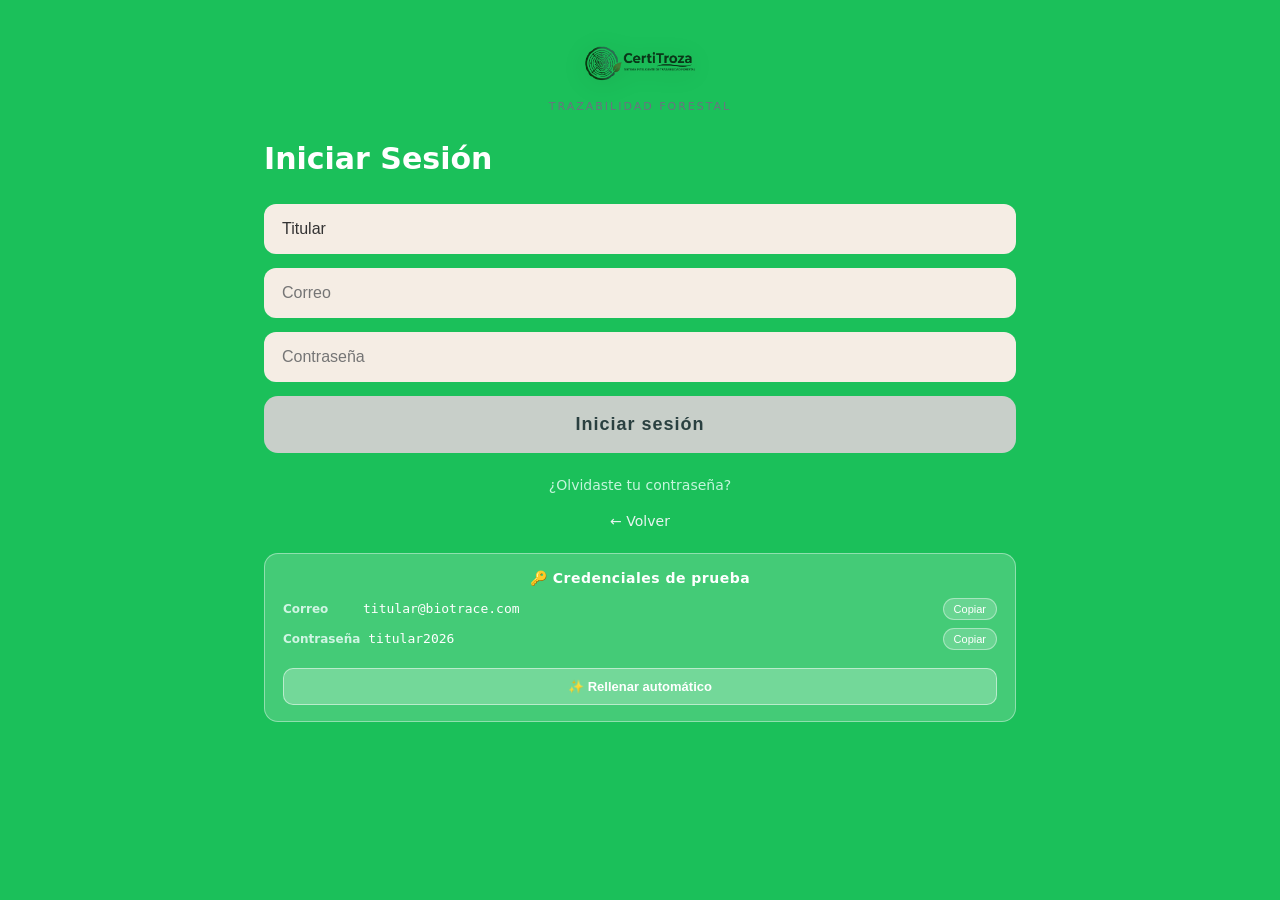
<file: biotrace/pages/titular_form2.html>
<!DOCTYPE html>
<html lang="es">
<head>
  <meta charset="UTF-8">
  <meta name="viewport" content="width=device-width, initial-scale=1.0">
  <title>Titular – Fotos y Registro</title>
  <link rel="stylesheet" href="../css/style.css">
  <style>
    .header-banner {
      background: linear-gradient(135deg, #0d3b2e 0%, #1a5c47 100%);
      color: white;
      padding: 24px;
      border-radius: 16px;
      margin-bottom: 24px;
      text-align: center;
      display: flex;
      flex-direction: column;
      align-items: center;
      gap: 12px;
    }
    
    .header-logo {
      width: 50px;
      height: auto;
      margin: 0 auto;
      border: none;
      outline: none;
      display: block;
      filter: brightness(0) invert(1);
      opacity: 0.95;
    }
    
    .header-banner h1 {
      margin: 0;
      font-size: 28px;
      font-weight: 700;
    }
    
    .header-banner p {
      margin: 0;
      opacity: 0.9;
      font-size: 14px;
    }
    
    .form-card {
      background: white;
      border-radius: 16px;
      padding: 32px 24px;
      box-shadow: 0 4px 12px rgba(0,0,0,0.08);
    }
    
    .form-progress {
      text-align: center;
      margin-bottom: 24px;
      font-size: 14px;
      color: #6b7280;
      font-weight: 600;
    }
    
    .progress-bar {
      height: 6px;
      background: #e5e7eb;
      border-radius: 3px;
      overflow: hidden;
      margin-bottom: 16px;
    }
    
    .progress-fill {
      height: 100%;
      background: linear-gradient(90deg, #0d3b2e 0%, #1a5c47 100%);
      width: 100%;
      transition: width 0.3s ease;
    }
    
    .photo-grid {
      display: grid;
      grid-template-columns: 1fr 1fr;
      gap: 16px;
      margin-bottom: 20px;
    }
    
    /* Responsive */
    @media (max-width: 640px) {
      .header-banner {
        padding: 16px;
        border-radius: 12px;
        margin-bottom: 16px;
      }
      
      .header-banner h1 {
        font-size: 20px;
      }
      
      .header-banner p {
        font-size: 12px;
      }
      
      .form-card {
        padding: 20px 16px;
        border-radius: 12px;
      }
      
      .photo-grid {
        grid-template-columns: 1fr;
        gap: 12px;
      }
    }
    
    @media (max-width: 500px) {
      .photo-grid {
        grid-template-columns: 1fr;
      }
    }
    
    @media (max-width: 380px) {
      .header-banner {
        padding: 12px;
      }
      
      .header-banner h1 {
        font-size: 18px;
      }
      
      .form-card {
        padding: 16px 12px;
      }
    }
  </style>
</head>
<body class="mint-bg">
  <div class="screen" style="max-width: 600px; margin: 0 auto;">
    <div class="header-banner">
      <img src="../logo/logo_app_sinfondo1.png" alt="BioTrace" class="header-logo">
      <h1>🌳 Titular - Registro</h1>
      <p>BioTrace Sistema Forestal</p>
    </div>
    
    <div class="form-card">
      <div class="progress-bar">
        <div class="progress-fill"></div>
      </div>
      <div class="form-progress">Paso 2 de 2 - Fotos y Finalización</div>
      
      <div class="field-group">
        <label class="field-label">Longitud (metros)</label>
        <input id="longitud" type="number" step="0.01" placeholder="Ej: 5.5" class="input-field-dark">
      </div>
      <div class="field-group">
        <label class="field-label">Volumen (m³)</label>
        <input id="volumen" type="number" step="0.01" placeholder="Ej: 2.5" class="input-field-dark">
      </div>

      <div class="photo-grid">
        <div class="field-group">
          <label class="field-label">📸 Corte transversal</label>
          <label class="photo-upload" for="foto1">
            <span class="camera-icon" id="icon1">📷</span>
            <img id="prev1" class="photo-preview" style="display:none">
            <input id="foto1" type="file" accept="image/*" capture="environment" style="display:none" onchange="previewImg(this,'prev1','icon1')">
          </label>
        </div>

        <div class="field-group">
          <label class="field-label">📸 Troza completa</label>
          <label class="photo-upload" for="foto2">
            <span class="camera-icon" id="icon2">📷</span>
            <img id="prev2" class="photo-preview" style="display:none">
            <input id="foto2" type="file" accept="image/*" capture="environment" style="display:none" onchange="previewImg(this,'prev2','icon2')">
          </label>
        </div>
      </div>

      <div class="field-group">
        <label class="field-label">Fecha de Registro</label>
        <input id="fecha" type="date" class="input-field-dark">
      </div>

      <div id="errMsg" class="alert" style="display:none"></div>
      <button onclick="generarQR()" class="btn btn-outline-dark">🎯 Generar código QR y Registrar</button>
    </div>
    
    <a href="titular_form.html" class="back-link" style="margin-top: 24px; display: inline-block;">← Atrás</a>
  </div>
  <script>
    if (!sessionStorage.getItem('btl_troza')) location.href = 'titular_form.html';
    
    // Establecer fecha de hoy por defecto
    document.getElementById('fecha').valueAsDate = new Date();

    function previewImg(input, prevId, iconId) {
      const file = input.files[0];
      if (!file) return;
      const reader = new FileReader();
      reader.onload = e => {
        document.getElementById(prevId).src = e.target.result;
        document.getElementById(prevId).style.display = 'block';
        document.getElementById(iconId).style.display = 'none';
      };
      reader.readAsDataURL(file);
    }

    async function generarQR() {
      const err = document.getElementById('errMsg');
      const longitud = document.getElementById('longitud').value.trim();
      const volumen  = document.getElementById('volumen').value.trim();
      const fecha    = document.getElementById('fecha').value;
      const foto1 = document.getElementById('foto1').files[0];
      const foto2 = document.getElementById('foto2').files[0];
      
      if (!longitud || !volumen || !fecha) {
        err.textContent = 'Completa longitud, volumen y fecha.';
        err.style.display = 'block'; return;
      }
      if (!foto1 || !foto2) {
        err.textContent = 'Debes subir ambas fotografías.';
        err.style.display = 'block'; return;
      }
      
      err.style.display = 'none';
      
      const troza = JSON.parse(sessionStorage.getItem('btl_troza'));
      const titular_id = sessionStorage.getItem('btl_user_id') || 1;
      
      const formData = new FormData();
      formData.append('titular_id', titular_id);
      formData.append('numero_parcela', troza.parcela);
      formData.append('especie', troza.especie);
      formData.append('nombre_cientifico', troza.especie);
      formData.append('dap_cm', troza.dap);
      formData.append('longitud_troza', longitud);
      formData.append('volumen_m3', volumen);
      
      const [lat, lon] = troza.gps.split(',').map(s => s.trim());
      formData.append('latitud', lat || '0');
      formData.append('longitud', lon || '0');
      formData.append('plan_manejo', 'PM-2026-001');
      formData.append('observaciones', `Registrado desde BioTrace - ${fecha}`);
      formData.append('foto_corte', foto1);
      formData.append('foto_troza', foto2);
      
      const btn = event.target;
      btn.textContent = '⏳ Registrando...';
      btn.disabled = true;
      
      try {
        const response = await fetch('http://localhost:5000/api/traz/censo', {
          method: 'POST',
          body: formData
        });
        const result = await response.json();
        
        if (result.success && result.trozo) {
          sessionStorage.setItem('btl_trozo_registrado', JSON.stringify(result.trozo));
          location.href = 'titular_qr.html';
        } else {
          err.textContent = result.error || 'Error al registrar trozo';
          err.style.display = 'block';
          btn.textContent = 'Generar código QR ›';
          btn.disabled = false;
        }
      } catch (error) {
        err.textContent = 'Error de conexión con el servidor';
        err.style.display = 'block';
        btn.textContent = 'Generar código QR ›';
        btn.disabled = false;
      }
    }
  </script>
</body>
</html>
</file>
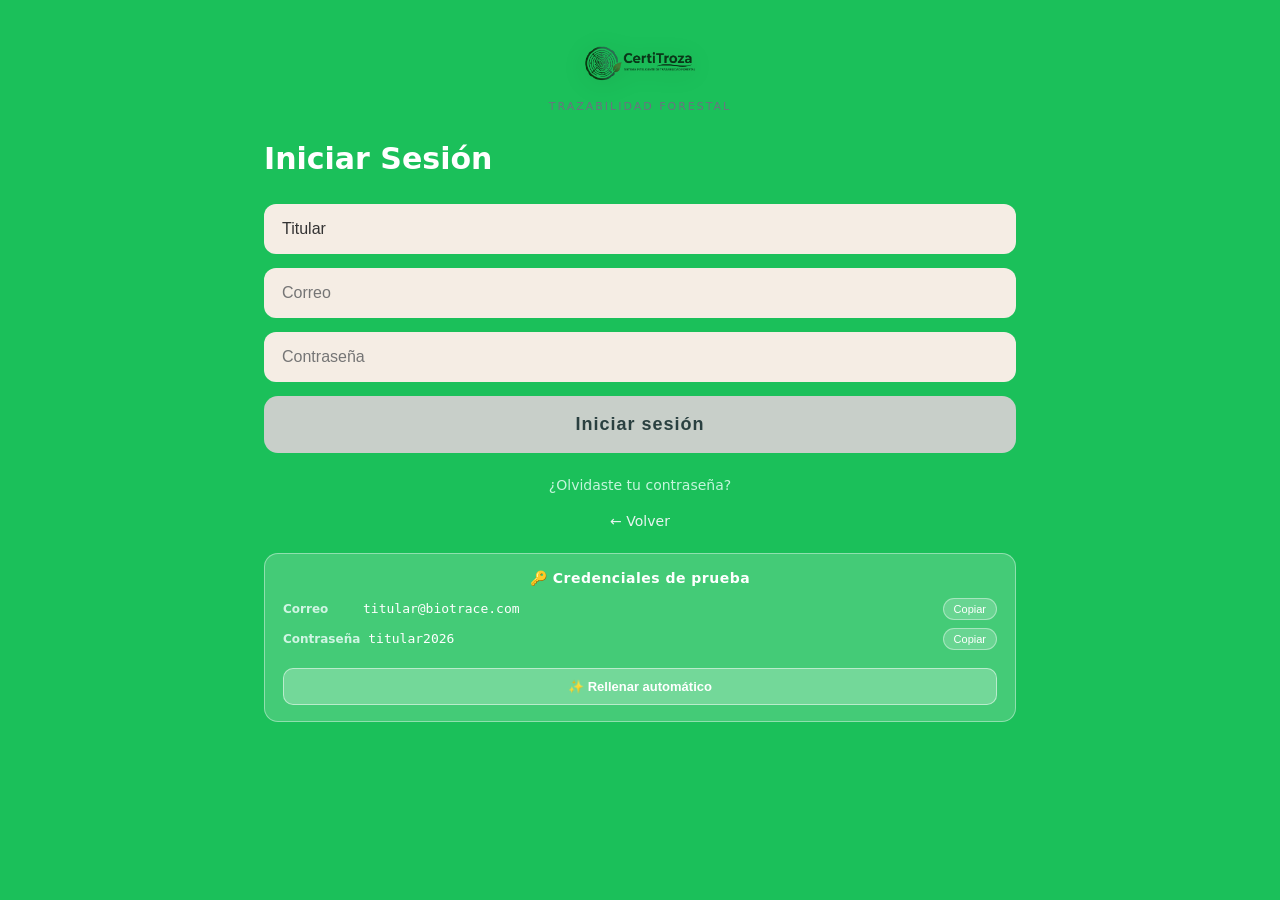
<file: biotrace/pages/titular_qr.html>
<!DOCTYPE html>
<html lang="es">
<head>
  <meta charset="UTF-8">
  <meta name="viewport" content="width=device-width, initial-scale=1.0">
  <title>Código QR – Bio Trace Labs</title>
  <link rel="stylesheet" href="../css/style.css">
  <style>
    /* Responsive QR Page */
    @media (max-width: 640px) {
      .qr-title {
        font-size: 20px !important;
        margin-bottom: 20px !important;
      }
      
      .qr-container {
        padding: 16px;
      }
      
      .qr-image {
        width: 160px !important;
        height: 160px !important;
      }
      
      .troza-summary {
        padding: 12px 14px;
        font-size: 12px;
      }
      
      .btn {
        font-size: 14px;
        padding: 14px;
      }
    }
    
    @media (max-width: 380px) {
      .qr-title {
        font-size: 18px !important;
      }
      
      .qr-image {
        width: 140px !important;
        height: 140px !important;
      }
      
      .troza-summary {
        font-size: 11px;
      }
    }
  </style>
</head>
<body class="cream-bg">
  <div class="screen center-screen">
    <h2 class="qr-title">Código QR generado<br>de la troza</h2>
    <div class="qr-container">
      <img id="qrImg" class="qr-image" alt="Código QR">
    </div>
    <div class="troza-summary" id="resumen"></div>
    <button onclick="descargar()" class="btn btn-dark">⬇ Descargar QR</button>
    <a href="../index.html" class="btn btn-outline-teal" style="margin-top:10px">Regresar al inicio</a>
  </div>
  <script>
    const raw = sessionStorage.getItem('btl_trozo_registrado');
    if (!raw) { location.href = 'titular_form.html'; }
    const trozo = JSON.parse(raw);
    
    const qrData = encodeURIComponent(trozo.codigo_unico_trozo || JSON.stringify(trozo));
    document.getElementById('qrImg').src = `https://api.qrserver.com/v1/create-qr-code/?size=256x256&data=${qrData}`;

    const campos = { 
      codigo_unico_trozo: 'Código Único',
      especie: 'Especie',
      numero_parcela: 'Parcela',
      dap_cm: 'DAP (cm)',
      longitud_troza: 'Longitud',
      volumen_m3: 'Volumen (m³)',
      fecha_hora: 'Fecha de Registro'
    };
    let html = '';
    for (const [k, label] of Object.entries(campos)) {
      if (trozo[k]) {
        let valor = trozo[k];
        if (k === 'fecha_hora') valor = valor.substring(0, 16).replace('T', ' ');
        html += `<p><strong>${label}:</strong> ${valor}</p>`;
      }
    }
    document.getElementById('resumen').innerHTML = html;

    function descargar() {
      const a = document.createElement('a');
      a.href = document.getElementById('qrImg').src;
      a.download = `troza_${trozo.codigo_unico_trozo || 'qr'}.png`;
      a.click();
    }
    
    sessionStorage.removeItem('btl_troza');
    sessionStorage.removeItem('btl_trozo_registrado');
  </script>
</body>
</html>
</file>
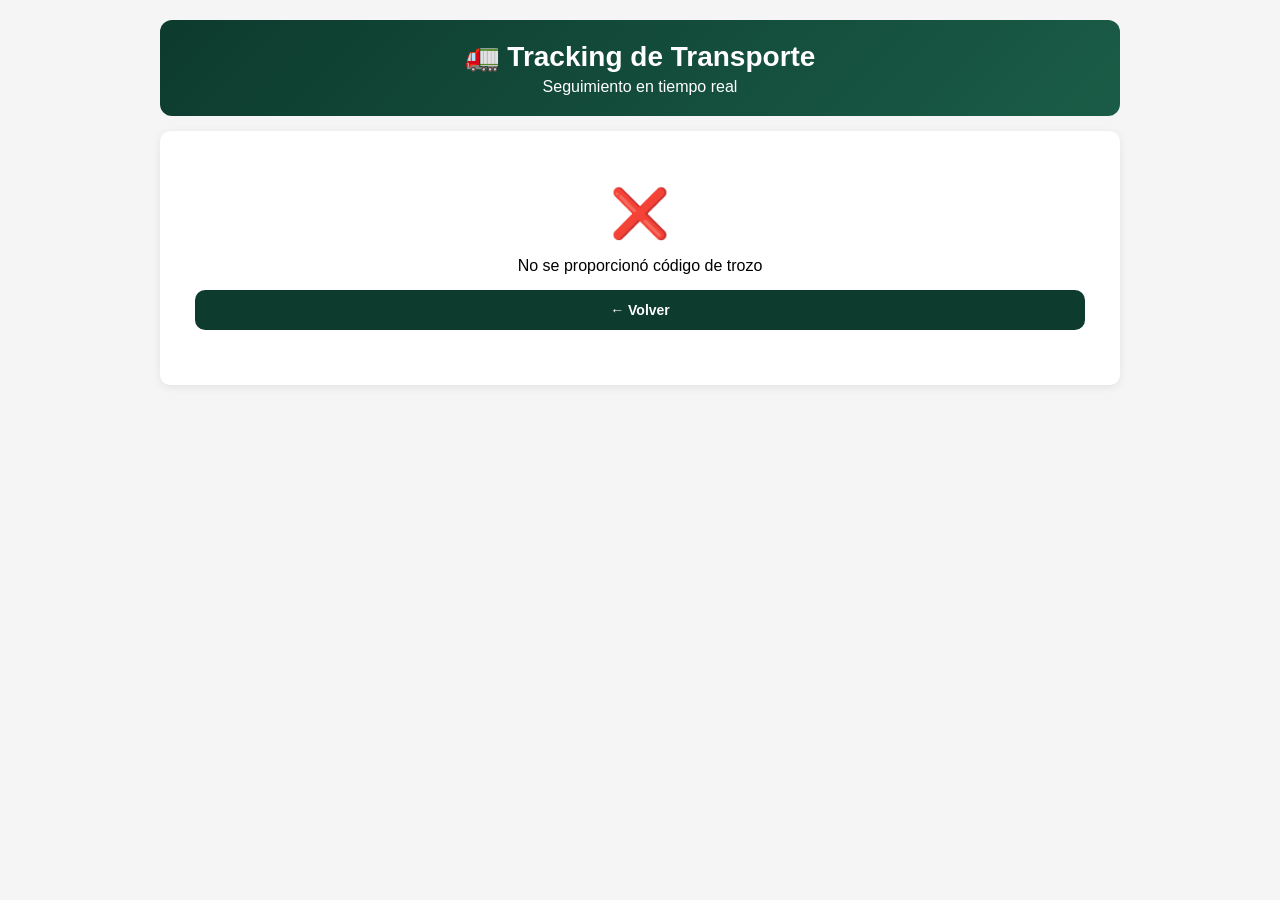
<file: biotrace/pages/tracking_ruta.html>
<!DOCTYPE html>
<html lang="es">
<head>
  <meta charset="UTF-8">
  <meta name="viewport" content="width=device-width, initial-scale=1.0, maximum-scale=1.0, user-scalable=no">
  <title>Tracking - BioTrace</title>
  <link rel="stylesheet" href="../css/style.css">
  <style>
    * { box-sizing: border-box; }
    
    body {
      margin: 0;
      padding: 0;
      font-family: -apple-system, BlinkMacSystemFont, 'Segoe UI', Roboto, sans-serif;
      background: #f5f5f5;
    }
    
    .container {
      padding: 15px;
      max-width: 100%;
    }
    
    .header {
      background: linear-gradient(135deg, #0d3b2e 0%, #1a5c47 100%);
      color: white;
      padding: 20px 15px;
      border-radius: 12px;
      margin-bottom: 15px;
      text-align: center;
    }
    
    .header h1 {
      margin: 0 0 5px 0;
      font-size: 22px;
      font-weight: 700;
    }
    
    .status-bar {
      background: white;
      padding: 12px 15px;
      border-radius: 10px;
      margin-bottom: 15px;
      box-shadow: 0 2px 8px rgba(0,0,0,0.08);
      text-align: center;
    }
    
    .status-badge {
      display: inline-block;
      padding: 6px 16px;
      border-radius: 20px;
      font-size: 13px;
      font-weight: 600;
      text-transform: uppercase;
      background: #d1ecf1;
      color: #0c5460;
    }
    
    .status-badge.entregado {
      background: #d4edda;
      color: #155724;
    }
    
    /* Mapa Mejorado */
    .map-container {
      background: white;
      padding: 15px;
      border-radius: 12px;
      margin-bottom: 15px;
      box-shadow: 0 2px 8px rgba(0,0,0,0.08);
    }
    
    .map-title {
      font-size: 16px;
      font-weight: 700;
      color: #0d3b2e;
      margin: 0 0 10px 0;
      text-align: center;
    }
    
    .map-svg {
      width: 100%;
      height: auto;
      display: block;
    }
    
    /* Departamentos */
    .department {
      fill: #e8f5e9;
      stroke: #2d5016;
      stroke-width: 1;
      transition: all 0.3s;
      cursor: pointer;
    }
    
    .department:hover {
      fill: #c8e6c9;
    }
    
    .department.origin {
      fill: #4caf50;
    }
    
    .department.destination {
      fill: #2196f3;
    }
    
    /* Ruta principal */
    .route-line {
      stroke: #ff5722;
      stroke-width: 4;
      fill: none;
      stroke-dasharray: 10, 5;
      animation: dash 30s linear infinite;
    }
    
    @keyframes dash {
      to { stroke-dashoffset: -1000; }
    }
    
    /* Checkpoints */
    .checkpoint {
      cursor: pointer;
      transition: transform 0.2s;
    }
    
    .checkpoint:hover {
      transform: scale(1.1);
    }
    
    .checkpoint-pending {
      fill: #9e9e9e;
    }
    
    .checkpoint-progress {
      fill: #ff9800;
      animation: pulse 2s infinite;
    }
    
    .checkpoint-completed {
      fill: #4caf50;
    }
    
    @keyframes pulse {
      0%, 100% { opacity: 1; transform: scale(1); }
      50% { opacity: 0.7; transform: scale(1.1); }
    }
    
    /* Camión */
    .truck {
      animation: truck-move 3s ease-in-out infinite;
    }
    
    @keyframes truck-move {
      0%, 100% { transform: translateX(0px) translateY(0px); }
      50% { transform: translateX(5px) translateY(-3px); }
    }
    
    /* Leyenda */
    .legend {
      display: grid;
      grid-template-columns: repeat(2, 1fr);
      gap: 8px;
      margin-top: 15px;
      font-size: 11px;
    }
    
    .legend-item {
      display: flex;
      align-items: center;
      gap: 6px;
    }
    
    .legend-color {
      width: 14px;
      height: 14px;
      border-radius: 3px;
      border: 1px solid #666;
      flex-shrink: 0;
    }
    
    /* Checkpoints List */
    .checkpoints-list {
      margin-top: 15px;
      padding-top: 15px;
      border-top: 2px dashed #e5e7eb;
    }
    
    .checkpoint-item {
      display: flex;
      align-items: center;
      gap: 10px;
      padding: 10px;
      background: #f9fafb;
      border-radius: 8px;
      margin-bottom: 8px;
    }
    
    .checkpoint-number {
      width: 28px;
      height: 28px;
      border-radius: 50%;
      display: flex;
      align-items: center;
      justify-content: center;
      font-weight: 700;
      font-size: 13px;
      flex-shrink: 0;
    }
    
    .checkpoint-number.pending {
      background: #e0e0e0;
      color: #666;
    }
    
    .checkpoint-number.progress {
      background: #ff9800;
      color: white;
      animation: pulse 2s infinite;
    }
    
    .checkpoint-number.completed {
      background: #4caf50;
      color: white;
    }
    
    .checkpoint-info {
      flex: 1;
    }
    
    .checkpoint-name {
      font-weight: 600;
      font-size: 13px;
      color: #1f2937;
    }
    
    .checkpoint-time {
      font-size: 11px;
      color: #6b7280;
    }
    
    /* Info Cards */
    .info-card {
      background: white;
      padding: 15px;
      border-radius: 10px;
      margin-bottom: 12px;
      box-shadow: 0 2px 8px rgba(0,0,0,0.08);
    }
    
    .card-title {
      font-size: 14px;
      font-weight: 700;
      color: #0d3b2e;
      margin: 0 0 12px 0;
      display: flex;
      align-items: center;
      gap: 6px;
    }
    
    .info-row {
      display: flex;
      justify-content: space-between;
      padding: 8px 0;
      border-bottom: 1px solid #f0f0f0;
    }
    
    .info-row:last-child {
      border-bottom: none;
    }
    
    .info-label {
      font-size: 12px;
      color: #666;
      font-weight: 500;
    }
    
    .info-value {
      font-size: 13px;
      color: #1f2937;
      font-weight: 600;
      text-align: right;
      max-width: 60%;
      word-break: break-word;
    }
    
    .btn-back {
      background: #0d3b2e;
      color: white;
      padding: 12px;
      border-radius: 10px;
      text-align: center;
      text-decoration: none;
      font-weight: 600;
      display: block;
      margin-top: 15px;
      font-size: 14px;
    }
    
    .loading, .error {
      text-align: center;
      padding: 40px 20px;
    }
    
    @media (min-width: 768px) {
      .container {
        padding: 20px;
        max-width: 1000px;
        margin: 0 auto;
      }
      
      .header h1 {
        font-size: 28px;
      }
      
      .legend {
        grid-template-columns: repeat(4, 1fr);
        font-size: 12px;
      }
    }
    
    @keyframes spin {
      from { transform: rotate(0deg); }
      to { transform: rotate(360deg); }
    }
    
    @keyframes pulse {
      0%, 100% { transform: scale(1); opacity: 1; }
      50% { transform: scale(1.1); opacity: 0.8; }
    }
    
    /* Additional Mobile Optimizations */
    @media (max-width: 480px) {
      .container {
        padding: 10px;
      }
      
      .header {
        padding: 16px 12px;
        border-radius: 10px;
        margin-bottom: 12px;
      }
      
      .header h1 {
        font-size: 18px;
      }
      
      .header p {
        font-size: 12px;
      }
      
      .status-bar {
        padding: 10px 12px;
        border-radius: 8px;
        margin-bottom: 12px;
      }
      
      .status-badge {
        padding: 5px 14px;
        font-size: 12px;
      }
      
      .map-container {
        padding: 12px;
        border-radius: 10px;
        margin-bottom: 12px;
      }
      
      .map-title {
        font-size: 14px;
        margin: 0 0 8px 0;
      }
      
      .legend {
        grid-template-columns: repeat(2, 1fr);
        gap: 6px;
        margin-top: 12px;
        font-size: 10px;
      }
      
      .legend-color {
        width: 12px;
        height: 12px;
      }
      
      .checkpoints-list {
        margin-top: 12px;
        padding-top: 12px;
      }
      
      .checkpoint-item {
        gap: 8px;
        padding: 8px;
        margin-bottom: 6px;
      }
      
      .checkpoint-number {
        width: 24px;
        height: 24px;
        font-size: 12px;
      }
      
      .checkpoint-name {
        font-size: 12px;
      }
      
      .checkpoint-time {
        font-size: 10px;
      }
      
      .info-card {
        padding: 12px;
        border-radius: 8px;
        margin-bottom: 10px;
      }
      
      .card-title {
        font-size: 13px;
        margin: 0 0 10px 0;
        gap: 5px;
      }
      
      .info-row {
        padding: 6px 0;
      }
      
      .info-label {
        font-size: 11px;
      }
      
      .info-value {
        font-size: 12px;
      }
      
      .btn-back {
        padding: 10px;
        font-size: 13px;
        margin-top: 12px;
      }
      
      .loading, .error {
        padding: 30px 15px;
      }
    }
    
    @media (max-width: 380px) {
      .header h1 {
        font-size: 16px;
      }
      
      .map-title {
        font-size: 13px;
      }
      
      .legend {
        font-size: 9px;
      }
      
      .checkpoint-number {
        width: 22px;
        height: 22px;
        font-size: 11px;
      }
      
      .checkpoint-name {
        font-size: 11px;
      }
      
      .card-title {
        font-size: 12px;
      }
      
      .info-label,
      .info-value {
        font-size: 11px;
      }
    }
    
    /* Landscape optimization */
    @media (max-height: 500px) and (orientation: landscape) {
      .container {
        padding: 8px;
      }
      
      .header {
        padding: 12px 10px;
        margin-bottom: 8px;
      }
      
      .map-container {
        padding: 10px;
      }
      
      .mapaSvg {
        max-height: 300px;
      }
    }
    
    /* SVG responsive improvements */
    @media (max-width: 640px) {
      .department {
        stroke-width: 0.8;
      }
      
      .route-line {
        stroke-width: 3;
      }
      
      .checkpoint circle {
        r: 8;
        stroke-width: 1.5;
      }
      
      .checkpoint text {
        font-size: 8;
      }
      
      .truck text {
        font-size: 20;
      }
    }
  </style>
</head>
<body>
  <div class="container">
    <div class="header">
      <h1>🚛 Tracking de Transporte</h1>
      <p>Seguimiento en tiempo real</p>
    </div>
    
    <div id="loading" class="info-card loading">
      <div style="font-size: 48px; animation: spin 2s linear infinite;">⏳</div>
      <p>Cargando información...</p>
    </div>
    
    <div id="error" class="info-card" style="display: none;">
      <div class="error" id="errorMessage"></div>
    </div>
    
    <div id="content" style="display: none;">
      <!-- Estado -->
      <div class="status-bar">
        <div class="status-badge" id="estadoBadge">EN TRÁNSITO</div>
      </div>
      
      <!-- Mapa del Perú Mejorado -->
      <div class="map-container">
        <div class="map-title">🗺️ Ruta de Transporte por el Perú</div>
        
        <svg id="mapaSvg" class="map-svg" viewBox="0 0 500 700" xmlns="http://www.w3.org/2000/svg">
          <!-- Mapa mejorado del Perú -->
          <defs>
            <filter id="shadow">
              <feDropShadow dx="2" dy="2" stdDeviation="2" flood-opacity="0.3"/>
            </filter>
          </defs>
          
          <!-- COSTA NORTE -->
          <path id="dept-tumbes" class="department" d="M 80,60 L 120,60 L 120,90 L 80,90 Z" data-dept="Tumbes"/>
          <path id="dept-piura" class="department" d="M 80,90 L 140,90 L 140,150 L 80,150 Z" data-dept="Piura"/>
          <path id="dept-lambayeque" class="department" d="M 140,90 L 190,90 L 190,140 L 140,140 Z" data-dept="Lambayeque"/>
          
          <!-- SIERRA NORTE -->
          <path id="dept-cajamarca" class="department" d="M 140,140 L 210,140 L 210,200 L 140,200 Z" data-dept="Cajamarca"/>
          <path id="dept-amazonas" class="department" d="M 210,120 L 280,120 L 280,200 L 210,200 Z" data-dept="Amazonas"/>
          
          <!-- SELVA NORTE -->
          <path id="dept-loreto" class="department" d="M 280,60 L 420,60 L 420,240 L 280,240 Z" data-dept="Loreto"/>
          <path id="dept-sanmartin" class="department" d="M 210,200 L 300,200 L 300,280 L 210,280 Z" data-dept="San Martín"/>
          
          <!-- COSTA CENTRO -->
          <path id="dept-lalibertad" class="department" d="M 100,200 L 170,200 L 170,260 L 100,260 Z" data-dept="La Libertad"/>
          <path id="dept-ancash" class="department" d="M 90,260 L 160,260 L 160,320 L 90,320 Z" data-dept="Ancash"/>
          <path id="dept-lima" class="department" d="M 70,360 L 140,360 L 140,430 L 70,430 Z" data-dept="Lima"/>
          
          <!-- SIERRA CENTRO -->
          <path id="dept-huanuco" class="department" d="M 160,260 L 230,260 L 230,330 L 160,330 Z" data-dept="Huánuco"/>
          <path id="dept-pasco" class="department" d="M 140,330 L 200,330 L 200,380 L 140,380 Z" data-dept="Pasco"/>
          <path id="dept-junin" class="department" d="M 140,380 L 220,380 L 220,450 L 140,450 Z" data-dept="Junín"/>
          <path id="dept-huancavelica" class="department" d="M 100,430 L 170,430 L 170,490 L 100,490 Z" data-dept="Huancavelica"/>
          
          <!-- SELVA CENTRO -->
          <path id="dept-ucayali" class="department" d="M 300,240 L 420,240 L 420,400 L 300,400 Z" data-dept="Ucayali"/>
          
          <!-- SELVA SUR -->
          <path id="dept-madrededios" class="department" d="M 280,400 L 420,400 L 420,530 L 280,530 Z" data-dept="Madre de Dios"/>
          <path id="dept-cusco" class="department" d="M 200,480 L 280,480 L 280,570 L 200,570 Z" data-dept="Cusco"/>
          
          <!-- SIERRA SUR -->
          <path id="dept-ayacucho" class="department" d="M 120,490 L 200,490 L 200,550 L 120,550 Z" data-dept="Ayacucho"/>
          <path id="dept-apurimac" class="department" d="M 150,550 L 220,550 L 220,600 L 150,600 Z" data-dept="Apurímac"/>
          <path id="dept-puno" class="department" d="M 180,600 L 280,600 L 280,680 L 180,680 Z" data-dept="Puno"/>
          
          <!-- COSTA SUR -->
          <path id="dept-ica" class="department" d="M 60,470 L 120,470 L 120,530 L 60,530 Z" data-dept="Ica"/>
          <path id="dept-arequipa" class="department" d="M 60,560 L 160,560 L 160,630 L 60,630 Z" data-dept="Arequipa"/>
          <path id="dept-moquegua" class="department" d="M 60,630 L 130,630 L 130,670 L 60,670 Z" data-dept="Moquegua"/>
          <path id="dept-tacna" class="department" d="M 60,670 L 130,670 L 130,700 L 60,700 Z" data-dept="Tacna"/>
          
          <!-- Contenedor de ruta y checkpoints (se dibujará dinámicamente) -->
          <g id="routeLayer"></g>
        </svg>
        
        <div class="legend">
          <div class="legend-item">
            <div class="legend-color" style="background: #4caf50;"></div>
            <span>Origen</span>
          </div>
          <div class="legend-item">
            <div class="legend-color" style="background: #2196f3;"></div>
            <span>Destino</span>
          </div>
          <div class="legend-item">
            <div class="legend-color" style="background: #4caf50; border-radius: 50%;"></div>
            <span>Completado</span>
          </div>
          <div class="legend-item">
            <div class="legend-color" style="background: #ff9800; border-radius: 50%;"></div>
            <span>En progreso</span>
          </div>
        </div>
        
        <!-- Lista de Checkpoints -->
        <div class="checkpoints-list" id="checkpointsList" style="display:none;">
          <div style="font-weight: 700; margin-bottom: 10px; font-size: 13px;">📍 Puntos de Control en la Ruta:</div>
        </div>
      </div>
      
      <!-- Info del Trozo -->
      <div class="info-card">
        <div class="card-title">📦 Información del Trozo</div>
        <div class="info-row">
          <span class="info-label">Código</span>
          <span class="info-value" id="codigoTrozo">-</span>
        </div>
        <div class="info-row">
          <span class="info-label">Especie</span>
          <span class="info-value" id="especie">-</span>
        </div>
        <div class="info-row">
          <span class="info-label">Volumen</span>
          <span class="info-value" id="volumen">-</span>
        </div>
        <div class="info-row">
          <span class="info-label">Titular</span>
          <span class="info-value" id="titular">-</span>
        </div>
      </div>
      
      <!-- Info del Transporte -->
      <div class="info-card">
        <div class="card-title">🚛 Transporte</div>
        <div class="info-row">
          <span class="info-label">Origen</span>
          <span class="info-value" id="origen">-</span>
        </div>
        <div class="info-row">
          <span class="info-label">Destino</span>
          <span class="info-value" id="destino">-</span>
        </div>
        <div class="info-row">
          <span class="info-label">Placa</span>
          <span class="info-value" id="placa">-</span>
        </div>
      </div>
      
      <a href="javascript:history.back()" class="btn-back">← Volver al Dashboard</a>
    </div>
  </div>
  
  <script>
    const params = new URLSearchParams(window.location.search);
    const codigoTrozo = params.get('codigo');
    
    // Coordenadas mejoradas de departamentos
    const deptCoords = {
      'tumbes': {x: 100, y: 75}, 'piura': {x: 110, y: 120}, 'lambayeque': {x: 165, y: 115},
      'cajamarca': {x: 175, y: 170}, 'amazonas': {x: 245, y: 160}, 'loreto': {x: 350, y: 150},
      'san martin': {x: 255, y: 240}, 'san martín': {x: 255, y: 240},
      'la libertad': {x: 135, y: 230}, 'ancash': {x: 125, y: 290},
      'huanuco': {x: 195, y: 295}, 'huánuco': {x: 195, y: 295},
      'pasco': {x: 170, y: 355}, 'junin': {x: 180, y: 415}, 'junín': {x: 180, y: 415},
      'lima': {x: 105, y: 395}, 'huancavelica': {x: 135, y: 460},
      'ucayali': {x: 360, y: 320}, 'madre de dios': {x: 350, y: 465},
      'cusco': {x: 240, y: 525}, 'ayacucho': {x: 160, y: 520},
      'apurimac': {x: 185, y: 575}, 'apurímac': {x: 185, y: 575},
      'ica': {x: 90, y: 500}, 'arequipa': {x: 110, y: 595},
      'puno': {x: 230, y: 640}, 'moquegua': {x: 95, y: 650}, 'tacna': {x: 95, y: 685}
    };
    
    if (!codigoTrozo) {
      showError('No se proporcionó código de trozo');
    } else {
      cargarTracking(codigoTrozo);
    }
    
    async function cargarTracking(codigo) {
      try {
        const resp = await fetch(`/api/traz/trozo/${codigo}`);
        const result = await resp.json();
        
        if (!result.success || !result.trozo) {
          showError('Trozo no encontrado');
          return;
        }
        
        const trozo = result.trozo;
        
        // Llenar información
        document.getElementById('codigoTrozo').textContent = trozo.codigo_unico_trozo;
        document.getElementById('especie').textContent = trozo.especie;
        document.getElementById('volumen').textContent = `${trozo.volumen_m3} m³`;
        document.getElementById('titular').textContent = trozo.titular_nombre || '-';
        
        // Estado
        const badge = document.getElementById('estadoBadge');
        if (trozo.estado === 'RECIBIDO') {
          badge.textContent = 'ENTREGADO';
          badge.classList.add('entregado');
        } else if (trozo.estado === 'EN_TRANSITO') {
          badge.textContent = 'EN TRÁNSITO';
        } else {
          badge.textContent = trozo.estado || 'REGISTRADO';
        }
        
        // Origen y destino
        const origenDept = extractDepartment(trozo.plan_manejo_referencia) || 'loreto';
        const destinoDept = 'lima';
        
        document.getElementById('origen').textContent = capitalizeWords(origenDept);
        document.getElementById('destino').textContent = capitalizeWords(destinoDept);
        
        // Cargar checkpoints
        const checkpointsResp = await fetch(`/api/traz/checkpoints/trozo/${codigo}`);
        const checkpointsResult = await checkpointsResp.json();
        
        if (checkpointsResult.success && checkpointsResult.checkpoints) {
          dibujarRutaConCheckpoints(origenDept, destinoDept, checkpointsResult.checkpoints, trozo.estado);
          mostrarListaCheckpoints(checkpointsResult.checkpoints);
        } else {
          // Dibujar ruta simple sin checkpoints
          dibujarRutaSimple(origenDept, destinoDept, trozo.estado);
        }
        
        document.getElementById('loading').style.display = 'none';
        document.getElementById('content').style.display = 'block';
        
      } catch (error) {
        console.error('Error:', error);
        showError('Error al cargar tracking');
      }
    }
    
    function extractDepartment(planCode) {
      if (!planCode) return null;
      const parts = planCode.split('-');
      if (parts.length >= 3) {
        const region = parts[2].toLowerCase();
        const regionMap = {
          'lor': 'loreto', 'ucl': 'ucayali', 'mdd': 'madre de dios',
          'sma': 'san martin', 'csc': 'cusco', 'jun': 'junin',
          'psc': 'pasco', 'hun': 'huanuco', 'lim': 'lima'
        };
        return regionMap[region] || null;
      }
      return null;
    }
    
    function capitalizeWords(str) {
      return str.split(' ').map(word => 
        word.charAt(0).toUpperCase() + word.slice(1)
      ).join(' ');
    }
    
    function dibujarRutaConCheckpoints(origen, destino, checkpoints, estado) {
      const routeLayer = document.getElementById('routeLayer');
      let html = '';
      
      // Marcar departamentos origen y destino
      const origenEl = document.querySelector(`[data-dept="${capitalizeWords(origen)}"]`);
      const destinoEl = document.querySelector(`[data-dept="${capitalizeWords(destino)}"]`);
      if (origenEl) origenEl.classList.add('origin');
      if (destinoEl) destinoEl.classList.add('destination');
      
      // Crear puntos para cada checkpoint
      const points = [];
      checkpoints.forEach(cp => {
        const deptName = cp.nombre_checkpoint.toLowerCase();
        const coords = deptCoords[deptName] || deptCoords[cp.departamento.toLowerCase()];
        if (coords) {
          points.push({...coords, ...cp});
        }
      });
      
      // Dibujar líneas entre checkpoints
      for (let i = 0; i < points.length - 1; i++) {
        const p1 = points[i];
        const p2 = points[i + 1];
        const strokeColor = p1.estado === 'COMPLETADO' ? '#4caf50' : '#ff5722';
        html += `<line x1="${p1.x}" y1="${p1.y}" x2="${p2.x}" y2="${p2.y}" 
                 class="route-line" stroke="${strokeColor}" stroke-width="3"/>`;
      }
      
      // Dibujar checkpoints
      points.forEach((p, idx) => {
        const statusClass = p.estado === 'COMPLETADO' ? 'checkpoint-completed' :
                          p.estado === 'EN_PROGRESO' ? 'checkpoint-progress' : 'checkpoint-pending';
        
        html += `
          <g class="checkpoint" transform="translate(${p.x}, ${p.y})">
            <circle r="10" class="${statusClass}" stroke="white" stroke-width="2"/>
            <text y="4" text-anchor="middle" fill="white" font-size="10" font-weight="bold">${idx + 1}</text>
          </g>
        `;
      });
      
      // Camión en el checkpoint actual
      if (estado === 'EN_TRANSITO' && points.length > 0) {
        const currentPoint = points.find(p => p.estado === 'EN_PROGRESO') || points[0];
        html += `
          <g class="truck" transform="translate(${currentPoint.x}, ${currentPoint.y - 25})">
            <text text-anchor="middle" font-size="24">🚛</text>
          </g>
        `;
      }
      
      routeLayer.innerHTML = html;
    }
    
    function dibujarRutaSimple(origen, destino, estado) {
      const origenCoords = deptCoords[origen.toLowerCase()];
      const destinoCoords = deptCoords[destino.toLowerCase()];
      
      if (!origenCoords || !destinoCoords) return;
      
      const origenEl = document.querySelector(`[data-dept="${capitalizeWords(origen)}"]`);
      const destinoEl = document.querySelector(`[data-dept="${capitalizeWords(destino)}"]`);
      if (origenEl) origenEl.classList.add('origin');
      if (destinoEl) destinoEl.classList.add('destination');
      
      const routeLayer = document.getElementById('routeLayer');
      let html = `
        <line x1="${origenCoords.x}" y1="${origenCoords.y}" 
              x2="${destinoCoords.x}" y2="${destinoCoords.y}" 
              class="route-line"/>
        <circle cx="${origenCoords.x}" cy="${origenCoords.y}" r="8" fill="#4caf50" stroke="white" stroke-width="2"/>
        <circle cx="${destinoCoords.x}" cy="${destinoCoords.y}" r="8" fill="#2196f3" stroke="white" stroke-width="2"/>
      `;
      
      if (estado === 'EN_TRANSITO') {
        const midX = (origenCoords.x + destinoCoords.x) / 2;
        const midY = (origenCoords.y + destinoCoords.y) / 2;
        html += `
          <g class="truck" transform="translate(${midX}, ${midY - 15})">
            <text text-anchor="middle" font-size="24">🚛</text>
          </g>
        `;
      }
      
      routeLayer.innerHTML = html;
    }
    
    function mostrarListaCheckpoints(checkpoints) {
      const container = document.getElementById('checkpointsList');
      if (!checkpoints || checkpoints.length === 0) return;
      
      let html = '<div style="font-weight: 700; margin-bottom: 10px; font-size: 13px;">📍 Puntos de Control en la Ruta:</div>';
      
      checkpoints.forEach((cp, idx) => {
        const statusClass = cp.estado === 'COMPLETADO' ? 'completed' :
                           cp.estado === 'EN_PROGRESO' ? 'progress' : 'pending';
        const statusText = cp.estado === 'COMPLETADO' ? '✓ Completado' :
                          cp.estado === 'EN_PROGRESO' ? '🚛 En progreso' : 'Pendiente';
        const timeText = cp.fecha_registro ? 
          new Date(cp.fecha_registro).toLocaleString('es-PE', {dateStyle: 'short', timeStyle: 'short'}) :
          '-';
        
        html += `
          <div class="checkpoint-item">
            <div class="checkpoint-number ${statusClass}">${idx + 1}</div>
            <div class="checkpoint-info">
              <div class="checkpoint-name">${cp.nombre_checkpoint}</div>
              <div class="checkpoint-time">${statusText} ${cp.fecha_registro ? '· ' + timeText : ''}</div>
            </div>
          </div>
        `;
      });
      
      container.innerHTML = html;
      container.style.display = 'block';
    }
    
    function showError(message) {
      document.getElementById('loading').style.display = 'none';
      document.getElementById('error').style.display = 'block';
      document.getElementById('errorMessage').innerHTML = `
        <div style="font-size: 48px; margin-bottom: 15px;">❌</div>
        <p>${message}</p>
        <a href="javascript:history.back()" class="btn-back" style="margin-top: 15px;">← Volver</a>
      `;
    }
  </script>
</body>
</html>
</file>
<file: biotrace/css/style.css>
*,
*::before,
*::after {
    box-sizing: border-box;
    margin: 0;
    padding: 0;
}

html,
body {
    min-height: 100%;
    font-family: 'Segoe UI', system-ui, -apple-system, sans-serif;
    font-size: 16px;
}

a {
    text-decoration: none;
}

.green-bg {
    background: #1BC05A;
    min-height: 100vh;
}

.mint-bg {
    background: #A8C8BF;
    min-height: 100vh;
}

.cream-bg {
    background: #F2EDE8;
    min-height: 100vh;
}

.dark-teal-bg {
    background: #1A3F4A;
    min-height: 100vh;
}

.screen {
    max-width: 430px;
    margin: 0 auto;
    min-height: 100vh;
    padding: 40px 24px 32px;
    display: flex;
    flex-direction: column;
    gap: 0;
}

.center-screen {
    align-items: center;
    justify-content: center;
    text-align: center;
}

.logo-row {
    display: flex;
    align-items: center;
    gap: 14px;
    margin-bottom: 32px;
}

.logo-icon {
    width: 60px;
    height: 60px;
    background: #e0e0e0;
    border-radius: 14px;
    display: flex;
    align-items: center;
    justify-content: center;
    font-size: 28px;
    font-weight: 900;
    color: #444;
    flex-shrink: 0;
}

.logo-text {
    font-size: 22px;
    font-weight: 800;
    color: #fff;
    letter-spacing: 1px;
}

.logo-sub {
    font-size: 11px;
    color: #aac;
    letter-spacing: 3px;
}

.welcome-title {
    font-size: 30px;
    font-weight: 700;
    color: #fff;
    margin-bottom: 28px;
}

.section-title {
    font-size: 24px;
    font-weight: 800;
    color: #111;
    margin-bottom: 6px;
}

.section-title.dark {
    color: #1E3A3A;
}

.section-title.big {
    font-size: 32px;
    margin-bottom: 20px;
}

.section-subtitle {
    font-size: 19px;
    font-weight: 700;
    color: #111;
    margin-bottom: 22px;
}

.btn {
    display: block;
    width: 100%;
    padding: 18px 20px;
    border-radius: 14px;
    font-size: 17px;
    font-weight: 700;
    letter-spacing: 1px;
    text-align: center;
    cursor: pointer;
    border: none;
    transition: opacity .15s, transform .1s;
}

.btn:active {
    transform: scale(.97);
    opacity: .9;
}

.btn-dark {
    background: #1E3A3A;
    color: #fff;
}

.btn-dark-teal {
    background: #1E3A3A;
    color: #fff;
    display: block;
    width: 100%;
    padding: 18px 20px;
    border-radius: 14px;
    font-size: 15px;
    font-weight: 700;
    letter-spacing: 1px;
    text-align: center;
    cursor: pointer;
    border: none;
    margin-bottom: 12px;
}

.btn-light {
    background: #c8cfc9;
    color: #2a4040;
    font-size: 18px;
    font-weight: 600;
}

.btn-outline-dark {
    display: inline-flex;
    align-items: center;
    justify-content: center;
    gap: 8px;
    padding: 14px 32px;
    border: 2.5px solid #111;
    border-radius: 50px;
    background: transparent;
    font-size: 15px;
    font-weight: 700;
    cursor: pointer;
    color: #111;
    margin-top: 16px;
    width: auto;
}

.btn-outline-teal {
    display: block;
    padding: 14px 24px;
    border: 2.5px solid #1E3A3A;
    border-radius: 50px;
    color: #1E3A3A;
    font-weight: 700;
    background: transparent;
    text-align: center;
    cursor: pointer;
}

.btn-teal {
    background: #1E3A3A;
    color: #fff;
    padding: 16px;
    border-radius: 12px;
    border: none;
    font-size: 16px;
    font-weight: 700;
    cursor: pointer;
    width: 100%;
}

.btn-gps {
    background: #1E3A3A;
    color: #fff;
    padding: 10px 16px;
    border-radius: 10px;
    border: none;
    font-size: 14px;
    cursor: pointer;
    margin-top: 6px;
    width: 100%;
}

.role-buttons {
    display: flex;
    flex-direction: column;
    gap: 16px;
    width: 100%;
}

.login-form {
    display: flex;
    flex-direction: column;
    gap: 14px;
    width: 100%;
    margin-bottom: 16px;
}

.input-field {
    width: 100%;
    padding: 16px 18px;
    border-radius: 12px;
    border: none;
    background: #f5ede4;
    font-size: 16px;
    color: #333;
    outline: none;
}

.input-field:focus {
    box-shadow: 0 0 0 2px #1E3A3A;
}

.input-field-dark {
    width: 100%;
    padding: 14px 16px;
    border-radius: 12px;
    border: none;
    background: #f5ede4;
    font-size: 15px;
    color: #333;
    outline: none;
    margin-top: 6px;
    display: block;
}

.input-field-dark:focus {
    box-shadow: 0 0 0 2px #1E3A3A;
}

.forgot-link {
    color: #c5f5dc;
    font-size: 14px;
    margin-top: 8px;
    display: block;
    text-align: center;
}

.back-link {
    color: #e8f5f0;
    font-size: 14px;
    margin-top: 20px;
    display: block;
    text-align: center;
}

.back-link.light {
    color: #aaddcc;
}

.alert {
    background: #ffe5e5;
    color: #c00;
    padding: 10px 14px;
    border-radius: 10px;
    font-size: 14px;
    margin-bottom: 10px;
    width: 100%;
}

.field-group {
    margin-bottom: 18px;
}

.field-label {
    font-size: 17px;
    font-weight: 700;
    color: #111;
    display: block;
    margin-bottom: 4px;
    text-align: center;
}

.photo-upload {
    display: flex;
    align-items: center;
    justify-content: center;
    width: 100%;
    background: #f5ede4;
    border-radius: 14px;
    min-height: 120px;
    cursor: pointer;
    position: relative;
    overflow: hidden;
    margin-top: 6px;
}

.camera-icon {
    font-size: 48px;
    display: block;
}

.photo-preview {
    width: 100%;
    max-height: 200px;
    object-fit: cover;
    border-radius: 14px;
    display: block;
}

.qr-title {
    font-size: 26px;
    font-weight: 800;
    color: #111;
    margin-bottom: 32px;
    line-height: 1.3;
}

.qr-container {
    background: #fff;
    padding: 20px;
    border-radius: 18px;
    margin-bottom: 24px;
    box-shadow: 0 4px 20px rgba(0, 0, 0, .08);
}

.qr-image {
    width: 220px;
    height: 220px;
    display: block;
}

.troza-summary {
    text-align: left;
    background: #fff;
    padding: 16px 20px;
    border-radius: 14px;
    margin-bottom: 20px;
    width: 100%;
}

.troza-summary p {
    font-size: 14px;
    color: #444;
    padding: 4px 0;
}

.chofer-header {
    background: #1E3A3A;
    margin: -40px -24px 0;
    padding: 32px 24px 24px;
    border-radius: 0 0 24px 24px;
    margin-bottom: 24px;
}

.chofer-card {
    background: #F2EDE8;
    border-radius: 24px;
    padding: 24px 20px;
    flex: 1;
}

.driver-photo-container {
    display: flex;
    justify-content: center;
    margin: 20px 0;
}

.driver-photo-label {
    cursor: pointer;
}

.driver-photo {
    width: 180px;
    height: 180px;
    object-fit: cover;
    border-radius: 12px;
    display: block;
}

.info-row {
    display: flex;
    align-items: center;
    gap: 10px;
    margin-bottom: 12px;
}

.info-label {
    font-size: 15px;
    font-weight: 700;
    color: #1E3A3A;
    min-width: 100px;
}

.info-input {
    flex: 1;
    border: none;
    border-bottom: 2px solid #1E3A3A;
    background: transparent;
    font-size: 15px;
    padding: 6px 4px;
    outline: none;
    color: #222;
}

.success-msg {
    background: #d4f5e0;
    color: #0a5c2a;
    padding: 12px 16px;
    border-radius: 10px;
    font-size: 15px;
    text-align: center;
    margin-top: 12px;
}

.process-question {
    display: flex;
    flex-direction: column;
    align-items: center;
    gap: 8px;
    margin-top: 10px;
}

.process-q-text {
    font-size: 26px;
    font-weight: 800;
    text-align: center;
    color: #111;
    margin-bottom: 16px;
}

.qr-illustration {
    font-size: 60px;
    margin: 6px 0;
}

.qr-reader-box {
    width: 100%;
    max-width: 340px;
    border-radius: 16px;
    overflow: hidden;
    margin: 16px auto;
    background: #1E3A3A;
    min-height: 280px;
}

.scan-hint {
    font-size: 14px;
    color: #444;
    text-align: center;
    margin-top: 8px;
}

.scan-success-card {
    background: #f5ede4;
    border-radius: 20px;
    padding: 24px 20px;
    width: 100%;
}

.scan-success-title {
    font-size: 26px;
    font-weight: 800;
    text-align: center;
    margin-bottom: 16px;
}

.datos-title {
    font-size: 22px;
    font-weight: 800;
    color: #111;
    margin-bottom: 12px;
}

.data-field-group {
    margin-bottom: 14px;
}

.data-label {
    font-size: 16px;
    font-weight: 700;
    color: #111;
    margin-bottom: 4px;
}

.data-value {
    background: #f5ede4;
    border: 1.5px solid #ddd;
    padding: 12px 16px;
    border-radius: 10px;
    font-size: 15px;
    color: #222;
    text-align: center;
}

.dark-teal-header-full {
    background: #1E3A3A;
    width: calc(100% + 48px);
    margin: -40px -24px 0;
    padding: 32px 24px 24px;
    border-radius: 0 0 24px 24px;
    margin-bottom: 24px;
}

.module-title {
    font-size: 20px;
    font-weight: 700;
    color: #fff;
}

.searching-text {
    font-size: 22px;
    font-weight: 800;
    color: #111;
    margin-bottom: 20px;
}

.spinner {
    width: 40px;
    height: 40px;
    border: 4px solid #ccc;
    border-top-color: #1E3A3A;
    border-radius: 50%;
    animation: spin .8s linear infinite;
}

@keyframes spin {
    to {
        transform: rotate(360deg);
    }
}

.result-label-box {
    background: #F2EDE8;
    padding: 14px 28px;
    border-radius: 40px;
    font-size: 18px;
    font-weight: 600;
    color: #1E3A3A;
    border: 2px solid #ccc;
    margin-top: 24px;
}

.result-images {
    display: flex;
    flex-direction: column;
    gap: 16px;
    width: 100%;
    align-items: center;
    margin-top: 16px;
}

.result-img-box {
    width: 240px;
    height: 160px;
    border-radius: 16px;
    display: flex;
    align-items: center;
    justify-content: center;
}

.result-img-box.teal-bg {
    background: #1E3A3A;
}

.result-img-box.cream-bg {
    background: #F2EDE8;
}

.demo-box {
    margin-top: 24px;
    background: rgba(255, 255, 255, 0.18);
    border: 1.5px solid rgba(255, 255, 255, 0.4);
    border-radius: 14px;
    padding: 16px 18px;
    width: 100%;
}

.demo-title {
    font-size: 14px;
    font-weight: 700;
    color: #fff;
    margin-bottom: 12px;
    text-align: center;
    letter-spacing: 0.5px;
}

.demo-row {
    display: flex;
    align-items: center;
    gap: 8px;
    margin-bottom: 8px;
}

.demo-label {
    font-size: 12px;
    color: #d0f5e3;
    min-width: 72px;
    font-weight: 600;
}

.demo-value {
    font-size: 13px;
    color: #fff;
    font-family: monospace;
    flex: 1;
    word-break: break-all;
}

.demo-copy {
    background: rgba(255, 255, 255, 0.2);
    border: 1px solid rgba(255, 255, 255, 0.4);
    color: #fff;
    font-size: 11px;
    padding: 4px 10px;
    border-radius: 20px;
    cursor: pointer;
    white-space: nowrap;
    transition: background .15s;
}

.demo-copy:hover {
    background: rgba(255, 255, 255, 0.35);
}

.demo-fill {
    width: 100%;
    margin-top: 10px;
    background: rgba(255, 255, 255, 0.25);
    border: 1.5px solid rgba(255, 255, 255, 0.5);
    color: #fff;
    font-size: 13px;
    font-weight: 700;
    padding: 10px;
    border-radius: 10px;
    cursor: pointer;
    transition: background .15s;
}

.demo-fill:hover {
    background: rgba(255, 255, 255, 0.38);
}

/* ===== RESPONSIVE DESIGN ===== */

/* Mobile First - Base styles are for mobile */

/* Small Mobile (320px - 480px) */
@media (max-width: 480px) {
    html, body {
        font-size: 14px;
    }
    
    .screen {
        padding: 20px 12px 16px;
        max-width: 100%;
    }
    
    .logo-row {
        gap: 10px;
        margin-bottom: 20px;
    }
    
    .logo-icon {
        width: 48px;
        height: 48px;
        font-size: 24px;
    }
    
    .logo-text {
        font-size: 16px;
    }
    
    .logo-sub {
        font-size: 9px;
    }
    
    .welcome-title {
        font-size: 22px;
        margin-bottom: 20px;
    }
    
    .section-title {
        font-size: 20px;
    }
    
    .section-title.big {
        font-size: 26px;
    }
    
    .section-subtitle {
        font-size: 16px;
    }
    
    .btn {
        font-size: 14px;
        padding: 14px 16px;
    }
    
    .btn-dark-teal,
    .btn-teal,
    .btn-gps {
        font-size: 14px;
        padding: 12px 16px;
    }
    
    .input-field,
    .input-field-dark {
        font-size: 14px;
        padding: 12px 14px;
    }
    
    .field-label {
        font-size: 15px;
    }
    
    .qr-title {
        font-size: 22px;
        margin-bottom: 24px;
    }
    
    .qr-image {
        width: 180px;
        height: 180px;
    }
    
    .troza-summary {
        padding: 12px 16px;
        font-size: 13px;
    }
    
    .info-label {
        font-size: 13px;
        min-width: 80px;
    }
    
    .info-input {
        font-size: 13px;
    }
    
    .process-q-text {
        font-size: 22px;
    }
    
    .qr-illustration {
        font-size: 48px;
    }
    
    .qr-reader-box {
        max-width: 100%;
        min-height: 240px;
    }
    
    .demo-box {
        padding: 12px 14px;
    }
    
    .demo-title {
        font-size: 13px;
    }
    
    .demo-row {
        flex-wrap: wrap;
        gap: 6px;
    }
    
    .demo-label {
        font-size: 11px;
        min-width: 60px;
    }
    
    .demo-value {
        font-size: 12px;
        flex: 1 1 100%;
    }
}

/* Mobile Landscape & Tablets (481px - 768px) */
@media (min-width: 481px) and (max-width: 768px) {
    .screen {
        padding: 32px 20px 24px;
        max-width: 600px;
    }
    
    .logo-icon {
        width: 100px;
        height: 76px;
        font-size: 26px;
    }
    
    .logo-text {
        font-size: 20px;
    }
    
    .welcome-title {
        font-size: 28px;
    }
    
    .section-title {
        font-size: 22px;
    }
    
    .qr-image {
        width: 200px;
        height: 200px;
    }
}

/* Tablets (769px - 1024px) */
@media (min-width: 769px) and (max-width: 1024px) {
    .screen {
        max-width: 720px;
        padding: 40px 28px 32px;
    }
    
    .welcome-title {
        font-size: 32px;
    }
    
    .section-title.big {
        font-size: 36px;
    }
    
    .btn {
        font-size: 18px;
        padding: 20px 24px;
    }
    
    .qr-image {
        width: 240px;
        height: 240px;
    }
}

/* Desktop (1025px+) */
@media (min-width: 1025px) {
    .screen {
        max-width: 800px;
    }
    
    .btn:hover {
        opacity: 0.9;
        transform: translateY(-2px);
        transition: all 0.2s;
    }
    
    .btn-dark-teal:hover,
    .btn-teal:hover,
    .btn-outline-dark:hover,
    .btn-outline-teal:hover {
        opacity: 0.9;
        transform: translateY(-2px);
    }
    
    .photo-upload:hover {
        opacity: 0.95;
        border: 2px solid #1E3A3A;
    }
}

/* Extra Wide Screens (1400px+) */
@media (min-width: 1400px) {
    .screen {
        max-width: 1000px;
    }
}

/* Orientation: Landscape on mobile */
@media (max-height: 500px) and (orientation: landscape) {
    .screen {
        padding: 16px 12px;
    }
    
    .welcome-title {
        font-size: 20px;
        margin-bottom: 16px;
    }
    
    .logo-row {
        margin-bottom: 16px;
    }
    
    .btn {
        padding: 12px 16px;
    }
}

/* High DPI / Retina Displays */
@media (-webkit-min-device-pixel-ratio: 2), (min-resolution: 192dpi) {
    .qr-image {
        image-rendering: -webkit-optimize-contrast;
    }
}

/* Touch Device Optimizations */
@media (hover: none) and (pointer: coarse) {
    .btn,
    .btn-dark,
    .btn-dark-teal,
    .btn-light,
    .btn-outline-dark,
    .btn-outline-teal,
    .btn-teal,
    .btn-gps {
        min-height: 44px;
        padding: 16px 20px;
    }
    
    .input-field,
    .input-field-dark {
        min-height: 44px;
    }
    
    .photo-upload {
        min-height: 140px;
    }
}
</file>
